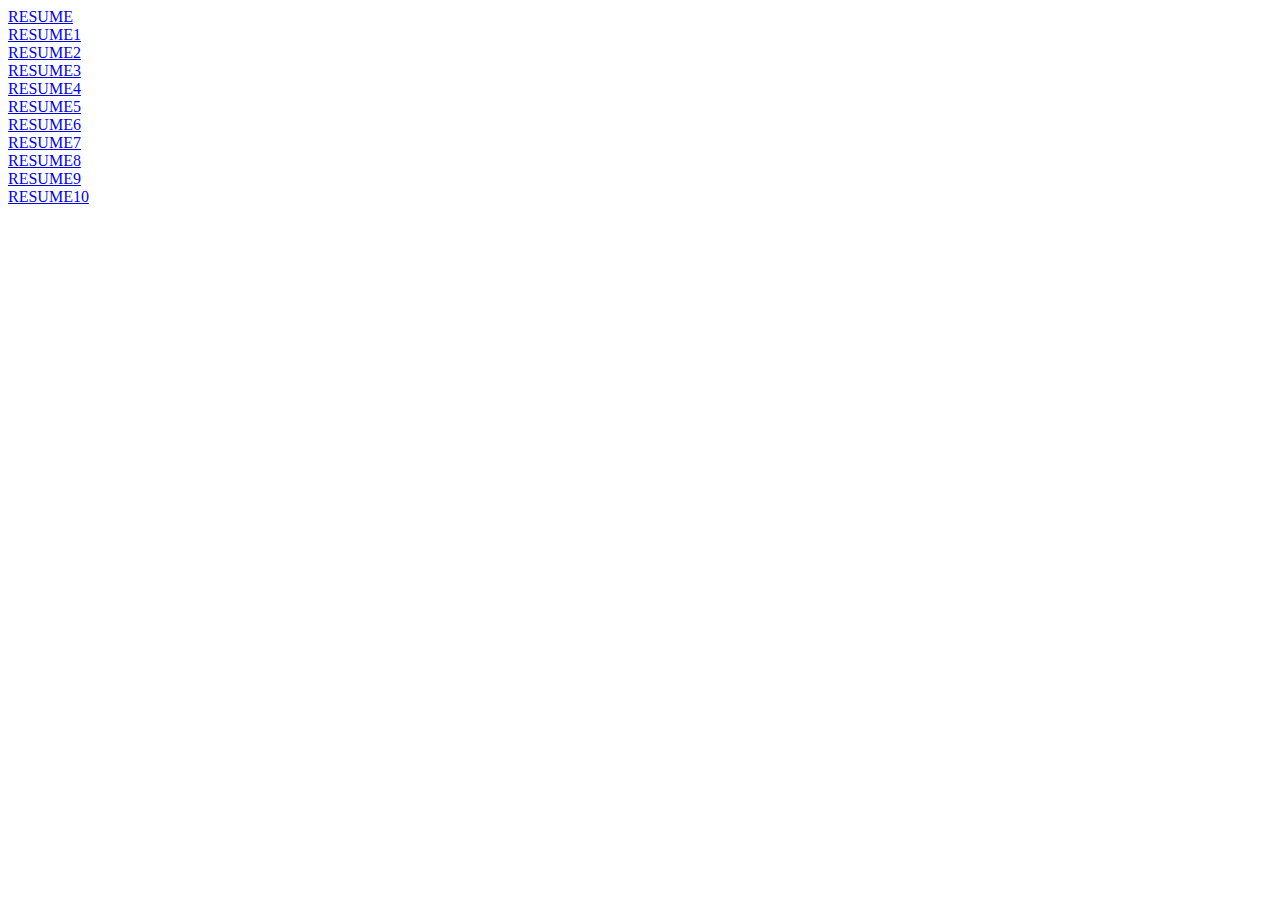
<file: index.html>
<!DOCTYPE html>
<html lang="en">

<head>
    <meta charset="UTF-8">
    <meta name="viewport" content="width=device-width, initial-scale=1.0">
    <title>Document</title>
</head>

<body>

    <a href=practice/index.html>RESUME</a><br>
    <a href=practice1/index.html>RESUME1</a><br>
    <a href=practice2/index.html>RESUME2</a><br>
    <a href=practice3/index.html>RESUME3</a><br>
    <a href=practice4/index.html>RESUME4</a><br>
    <a href=practice5/index.html>RESUME5</a><br>
    <a href=practice6/index.html>RESUME6</a><br>
    <a href=practice7/index.html>RESUME7</a><br>
    <a href=practice8/index.html>RESUME8</a><br>
    <a href=practice9/index.html>RESUME9</a><br>
    <a href=practice10/index.html>RESUME10</a><br>
   
</body>

</html>
</file>
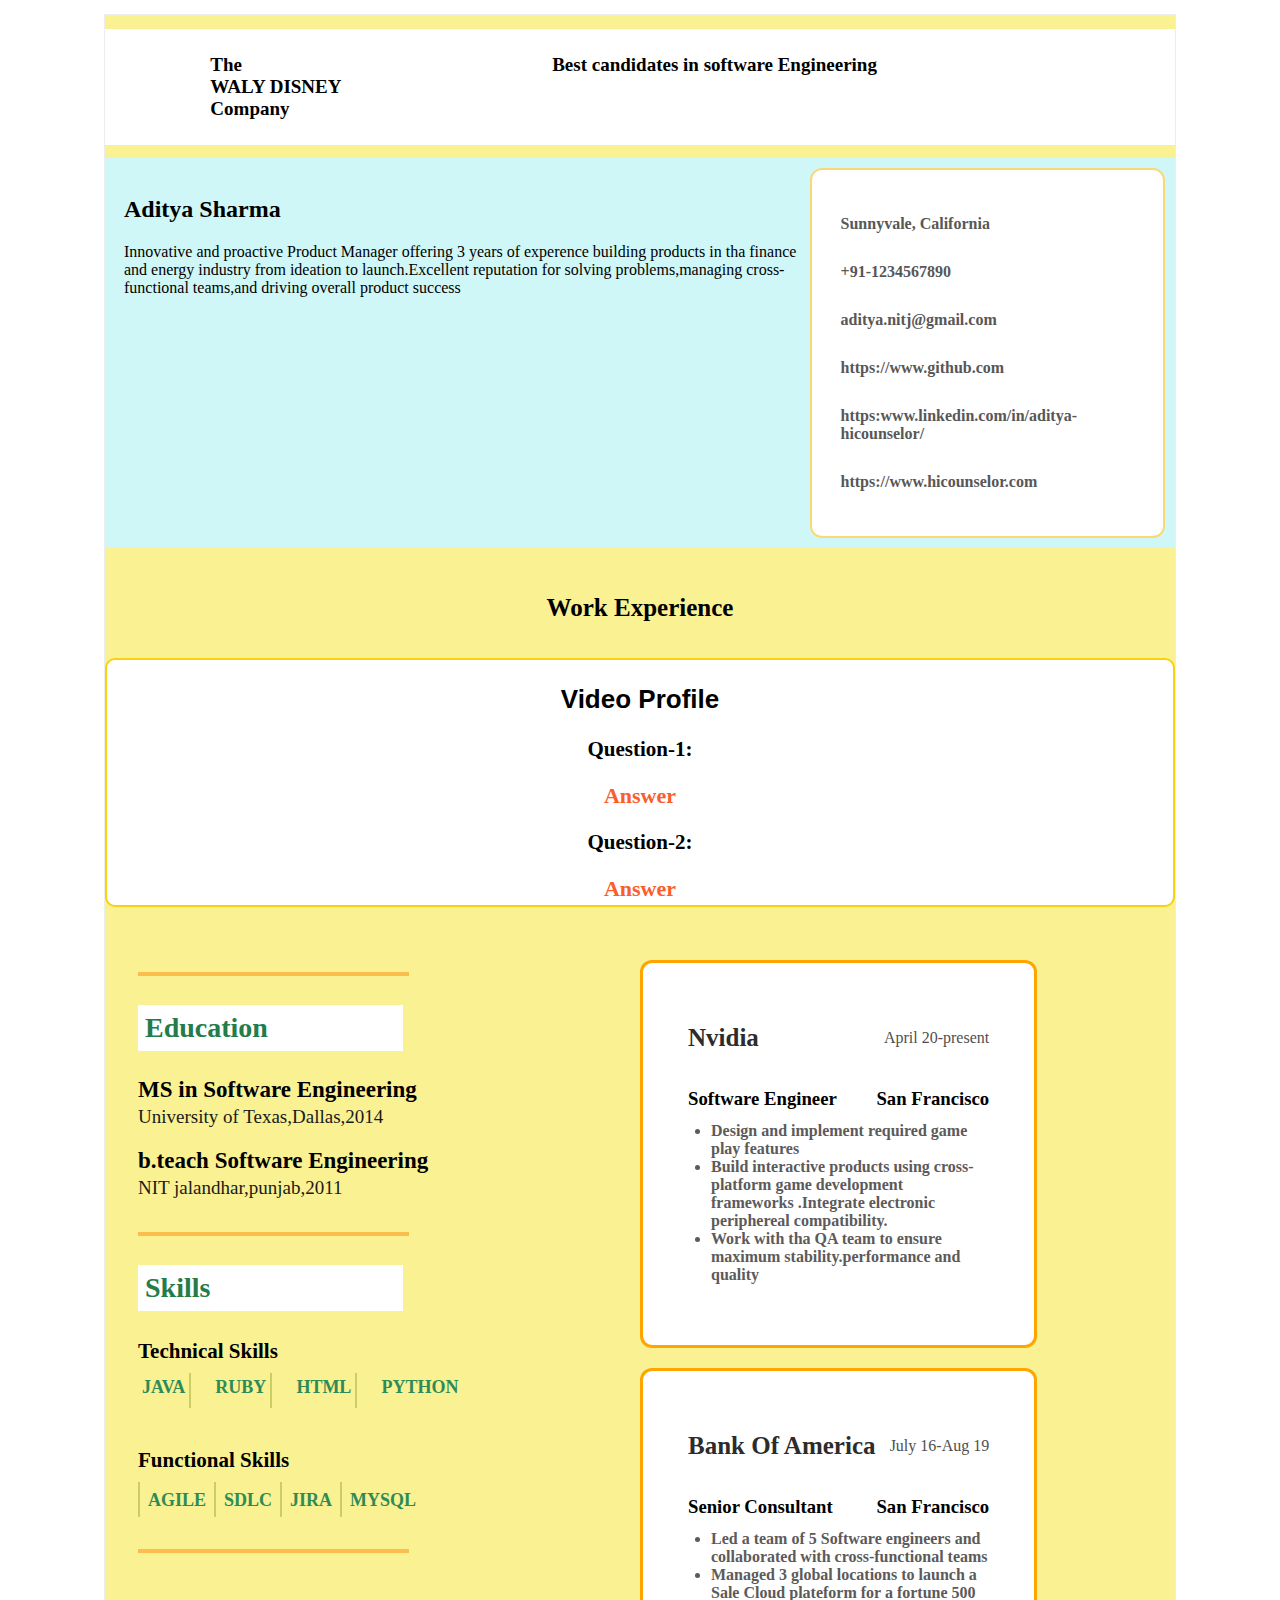
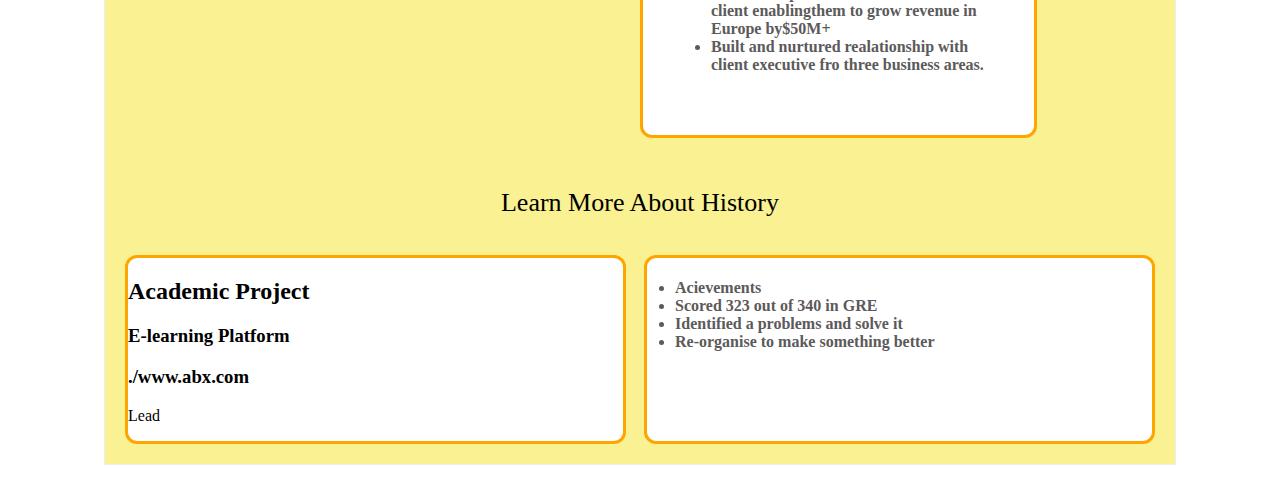
<file: practice/index.html>
<!DOCTYPE html>
<html lang="en">

<head>
    <meta charset="UTF-8">
    <meta name="viewport" content="width=device-width, initial-scale=1.0">
    <title>Document</title>
    <link name="sha512-siarrzI1u3pCqFG2LEzi87McrBmq6Tp7juVsdmGY1Dr8Saw+ZBAzDzrGwX3vgxX1NkioYNCFOVC0GpDPss10zQ==">
    <link rel="stylesheet" href="style.css">

</head>

<body>
    <div class="shadow">
  
        <div class="container">
        <div class="container-navbar">
            <div class="nav-search">
                <h2>The <br>WALY DISNEY<br>Company</h2>
                <h2>Best candidates in software Engineering</h2>
                <i class="fa-solid fa-magnifying-glass"></i>
            </div>
        </div>

        <div class="container-fluid-Manager">
            <div class="container-all-div">
                <div class="biodata">
                    <h2>Aditya Sharma</h2>
                    <p>Innovative and proactive Product Manager offering 3 years of experence building
                        products in tha finance and energy industry from ideation to launch.Excellent
                        reputation for solving problems,managing cross-functional teams,and driving overall
                        product success </p>
                </div>

                <div class="gmail-btn">
                    <h3>Sunnyvale, California</h3>
                    <h3>+91-1234567890</h3>
                    <h3>aditya.nitj@gmail.com</h3>
                    <h3>https://www.github.com</h3>
                    <h3>https:www.linkedin.com/in/aditya-hicounselor/</h3>
                    <h3>https://www.hicounselor.com</h3>

                </div>


            </div>

        </div>
       <div class="container-text-heading">
        <h1>Work Experience</h1>
       </div>
        <div class="resume-section">
                        <h2>Video Profile</h2>
                        <div class="profile">
                    <div class="first-profile">
                    <h3>Question-1:</h3>
                    <a href="https://www.youtube.com/watch?v=OKuzL7DIr8M">Answer</a>
                    </div>
                        <div class="first-profile">
                            <h3>Question-2:</h3>
                            <a href="https://www.youtube.com/watch?v=OKuzL7DIr8M">Answer</a>
                        </div>
                     
                      
                     
                      </div>
                    </div>
      
        <div class="container-fluid-education">
            
                        <div class="experence">
                            <div class="border-lenght"></div>

                            <h1> Education</h1>
                            <h2>MS in Software Engineering<br><span class="light">University of Texas,Dallas,2014</span>
                            </h2>
                            <h2>b.teach Software Engineering<br> <span class="light">NIT jalandhar,punjab,2011 </span>
                            </h2>
                            <div class="border-lenght"></div>
                            <h1>Skills</h1>
                            <h4>Technical Skills</h4>
                            <div class="flex-left">
                                <h3>JAVA</h3>
                                <div class="border-left"></div>
                                <h3>RUBY</h3>
                                <div class="border-left"></div>
                                <h3>HTML</h3>
                                <div class="border-left"></div>
                                <h3>PYTHON</h3>
                            </div>
                            <h4>Functional Skills</h4>
                            <div class="dash-board">
                                <h3>AGILE</h3>
                                <div class="border-left"></div>
                                <h3>SDLC</h3>
                                <div class="border-left"></div>
                                <h3>JIRA</h3>
                                <div class="border-left"></div>
                                <h3>MYSQL</h3>
                            </div>
                            <div class="border-lenght"></div>
                        </div>
                      <div class="container-left-side">
                            <div class="engineer-box">
                                <div class="box-different">
                                    <h1>Nvidia</h1>
                                    <h4>April 20-present</h4>
                                </div>
                                <div class="box-different1">
                                    <h3>Software Engineer</h3>
                                    <h3>San Francisco</h3>
                                </div>
    
                                <ul>
                                    <li>Design and implement required game play features</li>
                                    <li>Build interactive products using cross-platform game development frameworks
                                        .Integrate electronic periphereal compatibility.</li>
                                    <li>Work with tha QA team to ensure maximum stability.performance and quality</li>
                                </ul>
                                </div>
                                <div class="container-bank">
    
                                    <div class="box-different">
                                        <h1>Bank Of America</h1>
                                        <h4>July 16-Aug 19</h4>
        
                                    </div>
                                    <div class="box-different1">
                                        <h3>Senior Consultant</h3>
                                        <h3>San Francisco</h3>
                                    </div>
                                    <ul>
                                        <li>Led a team of 5 Software engineers and collaborated with cross-functional teams</li>
                                        <li>Managed 3 global locations to launch a Sale Cloud plateform for a fortune 500 client
                                            enablingthem to grow revenue in Europe by$50M+</li>
                                        <li>Built and nurtured realationship with client executive fro three business areas.
                                        </li>
                                    </ul>
                                </div>
                            </div>
                            </div>
                         
                            <div class="container-single-text">
                                <h1>Learn More About History</h1>
        
                            </div>
                            <div class="container-last-topic">
                                <div class="container-border-last">
                                    <h2>Academic Project</h2>
                                    <div class="flex-sys"> 
                                        <h3>E-learning Platform</h3>
                                        <h3>./www.abx.com</h3>
                                    </div>
                                    <p>Lead </p>
                                 
                                                                </div>
                                                                <div class="container-side -topic">
                                                                    <ul>
                                                                    <li>Acievements</li>
                                                                    <li>Scored 323 out of 340 in GRE</li>
                                                                    <li>Identified a problems and solve it</li>
                                                                    <li>Re-organise to make something better</li>
                                                                </ul>
                                                                </div>

                            </div>
                           
                        </div>
                </div>
                
   
</body>

</html>
</file>
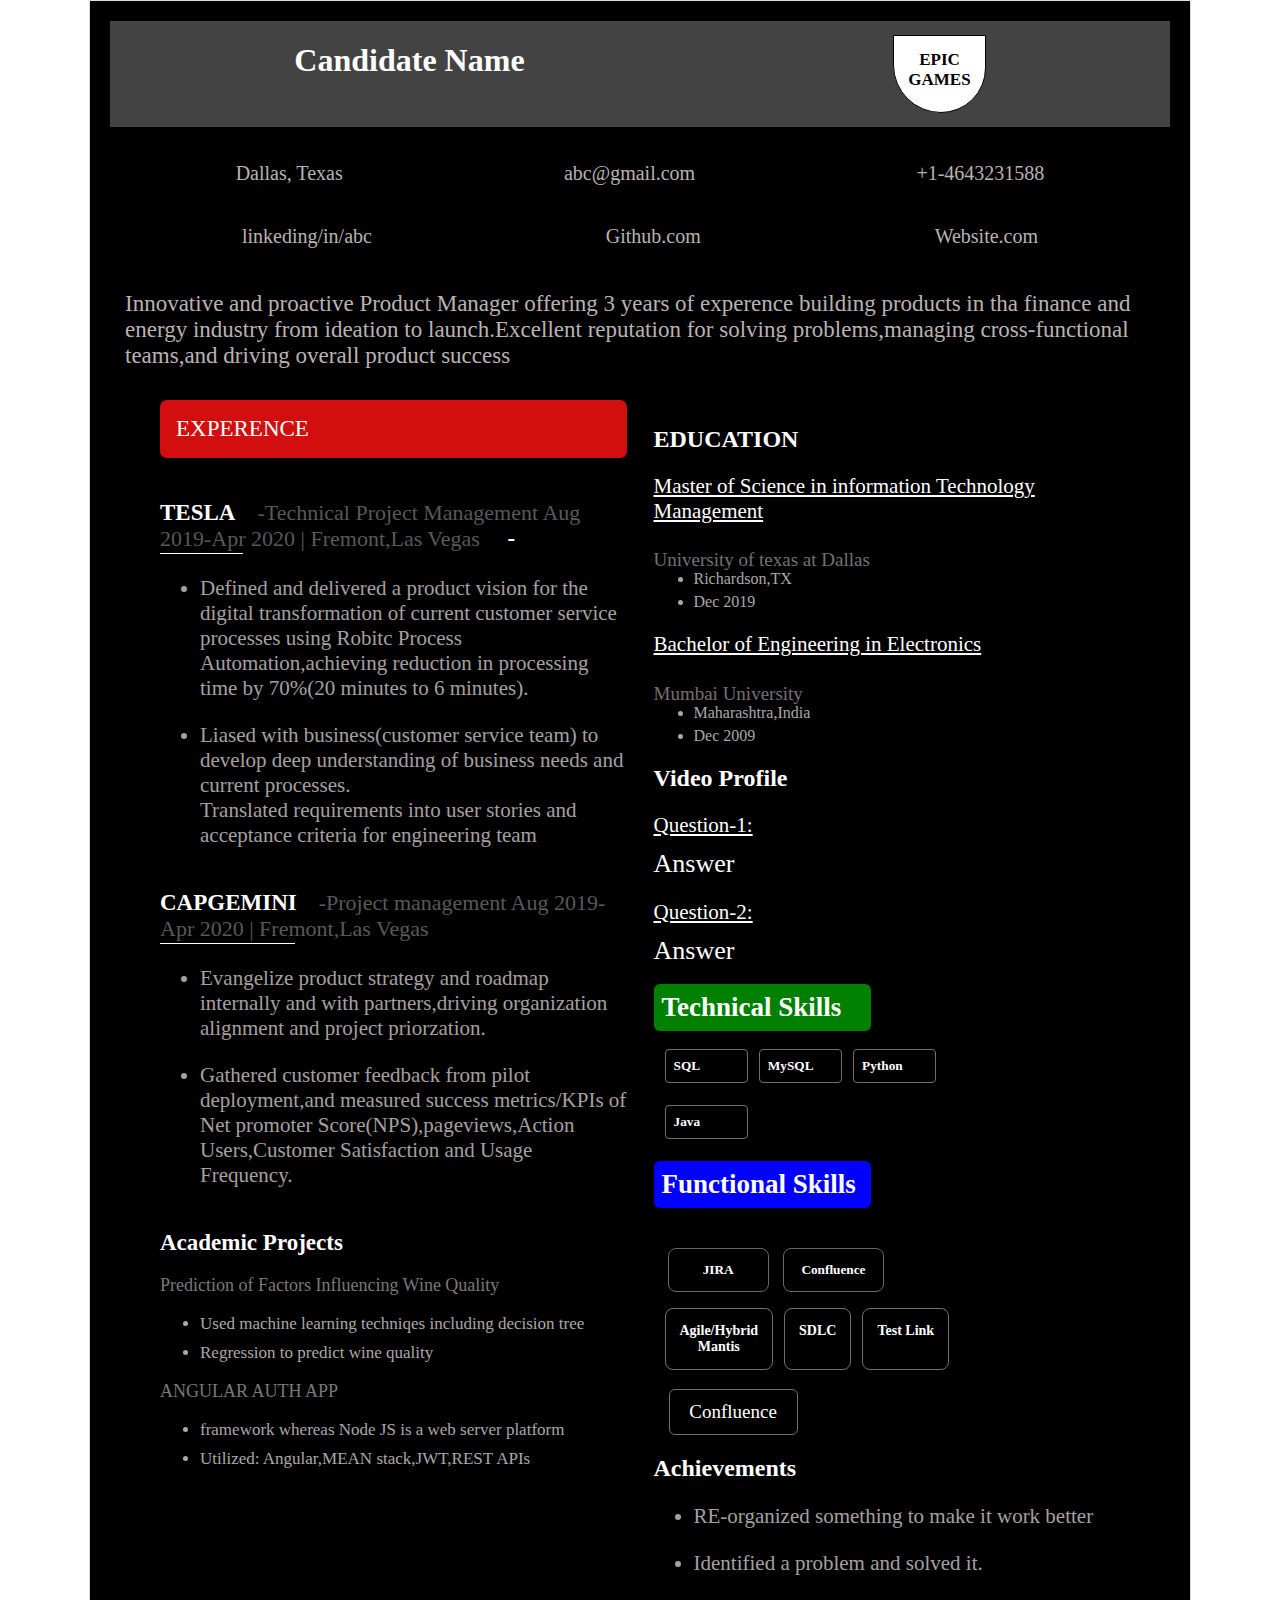
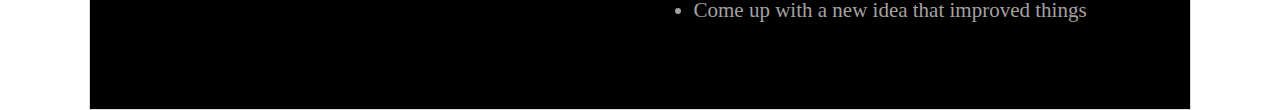
<file: practice1/index.html>
<!DOCTYPE html>
<html lang="en">
<head>
    <meta charset="UTF-8">
    <meta name="viewport" content="width=device-width, initial-scale=1.0">
    <title>Document</title>
    <link rel="stylesheet" href="https://cdnjs.cloudflare.com/ajax/libs/font-awesome/4.7.0/css/font-awesome.min.css">
    <link rel="stylesheet" href="style.css">
</head>
<body>
    <div class="shadow">

    <div class="home-container">
    <div class="nav-top">
        <div class="navhome">
            <h1>Candidate Name</h1>
            <div class="border-side"> <h2>EPIC<br>GAMES</h2></div>
            
        </div>
    </div>
<div class="container-fluid-content">
<div class="container-text-font">
    <h3>Dallas, Texas</h3>
    <h3>abc@gmail.com</h3>
    <h3>+1-4643231588</h3>
    </div>
    <div class="container-text-font">
    <h3>linkeding/in/abc</h3>
    <h3>Github.com</h3>
    <h3>Website.com</h3>
</div>
<p>Innovative and proactive Product Manager offering 3 years of experence building
    products in tha finance and energy industry from ideation to launch.Excellent
    reputation for solving problems,managing cross-functional teams,and driving overall
    product success</p>
</div>
<div class="container-double">
    <div class="container-technical">
<h1>EXPERENCE</h1>
<h2>TESLA<span class="light">-Technical Project Management Aug 2019-Apr 2020 | Fremont,Las Vegas </span>-</h2>
<div class="border-lenght"></div>
<ul class="list">
    <li>Defined and delivered a product vision for the digital transformation of current customer service processes using Robitc Process Automation,achieving reduction in processing time by 70%(20 minutes to 6 minutes).</li>
    <li>Liased with business(customer service team) to develop deep understanding of business needs and current processes.<br>Translated requirements into user stories and acceptance criteria for engineering team</li>
</ul>
    <h2>CAPGEMINI<span class="light">-Project management Aug 2019-Apr 2020 | Fremont,Las Vegas</span></h2>
    <div class="border-lenght1"></div>
    <ul class="list"> 
        <li>Evangelize product strategy and roadmap internally and with partners,driving organization alignment and project priorzation.</li>
        <li>Gathered customer feedback from pilot deployment,and measured success metrics/KPIs of Net promoter Score(NPS),pageviews,Action Users,Customer Satisfaction and Usage Frequency.</li>
    </ul>
<h2>Academic Projects</h2>
<h3>Prediction of Factors Influencing Wine Quality</h3>
<ul class="list1">
    <li>Used machine learning techniqes including decision tree</li>
    <li>Regression to predict wine quality</li>
</ul>
<h3>ANGULAR AUTH APP</h3>
<ul class="list1">
    <li>framework whereas Node JS is a web server platform</li>
    <li>Utilized: Angular,MEAN stack,JWT,REST APIs</li>
</ul>
    </div>
    <div class="left-container">
        <h2>EDUCATION</h2>
        <h3>Master of Science in information Technology Management</h3>
        <h4>University of texas at Dallas</h4>
        <ul class="list2">
            <li>Richardson,TX</li>
            <li>Dec 2019</li>
        </ul>
<h3>Bachelor of Engineering in Electronics</h3>
<h4>Mumbai University</h4>
<ul class="list2">
    <li>Maharashtra,India</li>
    <li>Dec 2009</li>
</ul>
<div class="resume-section">
    <h2>Video Profile</h2>
    <div class="profile">
<div class="first-profile">
<h3>Question-1:</h3>
<a href="https://www.youtube.com/watch?v=OKuzL7DIr8M">Answer</a>
</div>
    <div class="first-profile">
        <h3>Question-2:</h3>
        <a href="https://www.youtube.com/watch?v=OKuzL7DIr8M">Answer</a>
    </div>
 
  
 
  </div>
</div>
<div class="first-div">
    <h1>Technical Skills</h1>
    <div class="box">
        <h5>SQL</h5>
        <h5>MySQL</h5>
        <h5>Python</h5>

    </div>
    <h5>Java</h5>
</div>
<div class="second-div"> 
    <h1>Functional Skills</h1>
    <div class="one-row">
        <h5>JIRA</h5> 
        <h5>Confluence</h5>
    </div>
    <div class="two-row">
        <h5>Agile/Hybrid<br>Mantis</h5> 
        <h5>SDLC</h5>
        <h5>Test Link</h5>
    </div>
    <h4>Confluence</h4>
<h2>Achievements</h2>
<ul class="list">
    <li>RE-organized something to make it work better</li>
    <li>Identified a problem and solved it.</li>
    <li>Come up with a new idea that improved things</li>

</ul>
</div>

    </div>
</div>




</div>
</div>
</body>
</html>
</file>
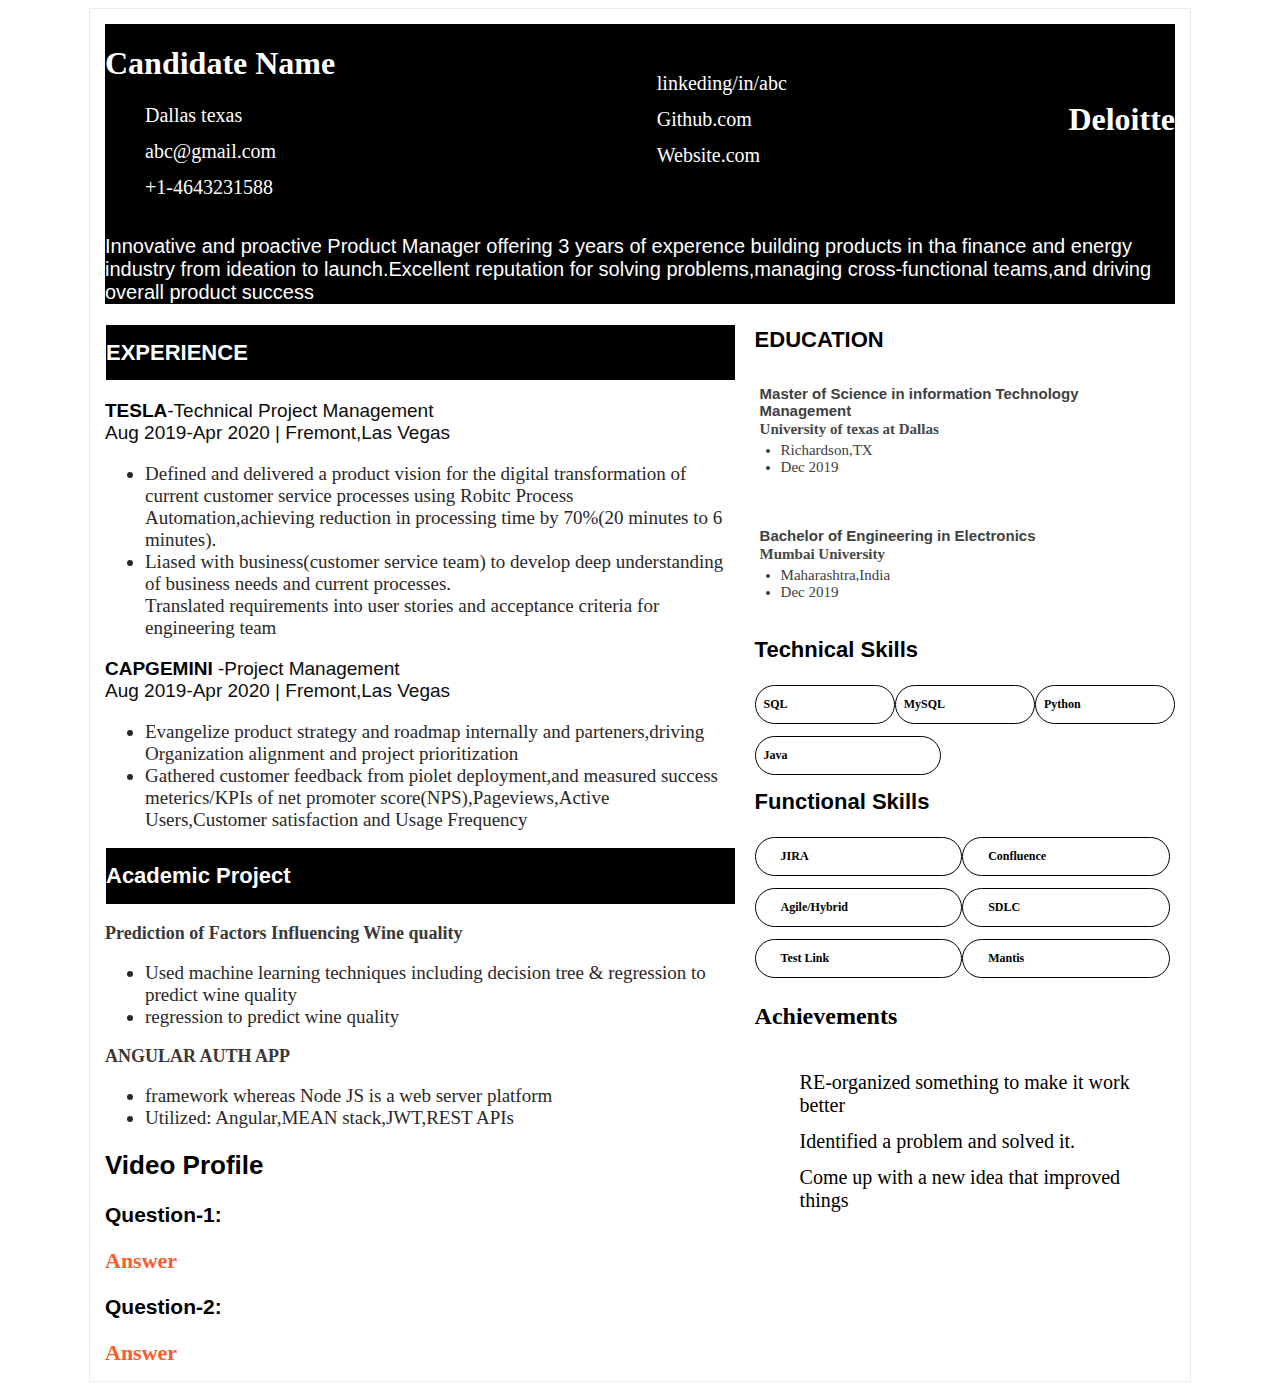
<file: practice10/index.html>
<!DOCTYPE html>
<html lang="en">
<head>
    <meta charset="UTF-8">
    <meta name="viewport" content="width=device-width, initial-scale=1.0">
    <title>Document</title>
    <link rel="stylesheet" href="style.css">
</head>
<body>
    <div class="shadow">
   <div class="homepage-container">
    <div class="navbar-box">
    <div class="navbar">
        <div class="details">
            <h1>Candidate Name</h1>
            <ul class="list">
                <li>Dallas texas</li>
                <li>abc@gmail.com</li>
                <li>+1-4643231588</li>
            </ul>
        </div>
        <div class="details">
            <ul class="list">
                <li>linkeding/in/abc</li>
                <li>Github.com</li>
                <li>Website.com</li>
            </ul>
        </div>
        <div class="details">
            <h1>Deloitte</h1>

        </div>
     
    </div>
    <p>Innovative and proactive Product Manager offering 3 years of experence building
        products in tha finance and energy industry from ideation to launch.Excellent
        reputation for solving problems,managing cross-functional teams,and driving overall
        product success </p>
    </div>

    <div class="container-seprate-box">
        <div class="container-right" >
   <div class="box1">
    <div class="border-lenght">
        <h1>EXPERIENCE</h1>
    </div>

  
    <h3>TESLA<span class="light">-Technical Project Management <br>Aug 2019-Apr 2020 | Fremont,Las Vegas</span></h3>
    <ul class="list1">
        <li>Defined and delivered a product vision for the digital transformation of current customer service processes using Robitc Process Automation,achieving reduction in processing time by 70%(20 minutes to 6 minutes).</li>
        <li>Liased with business(customer service team) to develop deep understanding of business needs and current processes.<br>Translated requirements into user stories and acceptance criteria for engineering team</li>
    </ul>
</div>
<div class="box1">
    <h3>CAPGEMINI <span class="light">-Project Management <br>Aug 2019-Apr 2020 | Fremont,Las Vegas</span></h3>
    <ul class="list1">
        <li>Evangelize product strategy and roadmap internally and parteners,driving Organization alignment and project prioritization</li>
        <li>Gathered customer feedback from piolet deployment,and measured success meterics/KPIs of net promoter score(NPS),Pageviews,Active Users,Customer satisfaction and Usage Frequency</li>
    
    </ul>
</div>
<div class="box1">
    <div class="border-lenght1">
        <h1>Academic Project</h1>
    </div>
   
    <p>Prediction of Factors Influencing Wine quality</p>
    <ul class="list1">
        <li>Used machine learning techniques including decision tree & regression to predict wine quality</li>
        <li>regression to predict wine quality</li>
    </ul>
</div>
<div class="box1">
    <p>ANGULAR AUTH APP</p>
    <ul class="list1">
        <li>framework whereas Node JS is a web server platform</li>
        <li>Utilized: Angular,MEAN stack,JWT,REST APIs</li>
    </ul>
</div>
<div class="resume-section">
    <h2>Video Profile</h2>
    <div class="profile">
<div class="first-profile">
<h3>Question-1:</h3>
<a href="https://www.youtube.com/watch?v=OKuzL7DIr8M">Answer</a>
</div>
    <div class="first-profile">
        <h3>Question-2:</h3>
        <a href="https://www.youtube.com/watch?v=OKuzL7DIr8M">Answer</a>
    </div>
 
  
 
  </div>
</div>
</div>

    <div class="container-left">
        <div class="box1">

      
        <h1>EDUCATION</h1>
      
        <div class="container-elect">
            <h2>Master of Science in information Technology Management</h2>
            <h3>University of texas at Dallas</h3>
            <ul class="list2">
                <li>Richardson,TX</li>
                <li>Dec 2019</li>
            </ul>
        </div>
        <div class="container-elect">
            <h2>Bachelor of Engineering in Electronics</h2>
            <h3> Mumbai University </h3>
            <ul class="list2">
                <li>Maharashtra,India</li>
                <li>Dec 2019</li>
            </ul>
        </div>
    </div>
    <div class="box1">
        <div class="first-div">
            <h1>Technical Skills</h1>
       
            <div class="box">
                <h5>SQL</h5>
                <h5>MySQL</h5>
                <h5>Python</h5>
            </div>
            <h5>Java</h5>
      </div>
        <div class="second-div"> 
            <h1>Functional Skills</h1>
            <div class="one-row">
                <h5>JIRA</h5> 
                <h5>Confluence</h5>
            </div>
            <div class="two-row">
                <h5>Agile/Hybrid</h5> 
                <h5>SDLC</h5>
               
            </div>
            <div class="two-row">
            <h5>Test Link</h5>
            <h5>Mantis</h5>
            </div>
            </div>

        </div>
        <div class="box1">
            
            <h2>Achievements</h2>
            <div class="container-elect"> 
                <ul class="list">
                <li>RE-organized something to make it work better</li>
                <li>Identified a problem and solved it.</li>
                <li>Come up with a new idea that improved things</li>
            
            </ul>
        </div>
            </div>
        
       
    </div>
   </div> 
   </div>
</div>
</body>
</html>
</file>
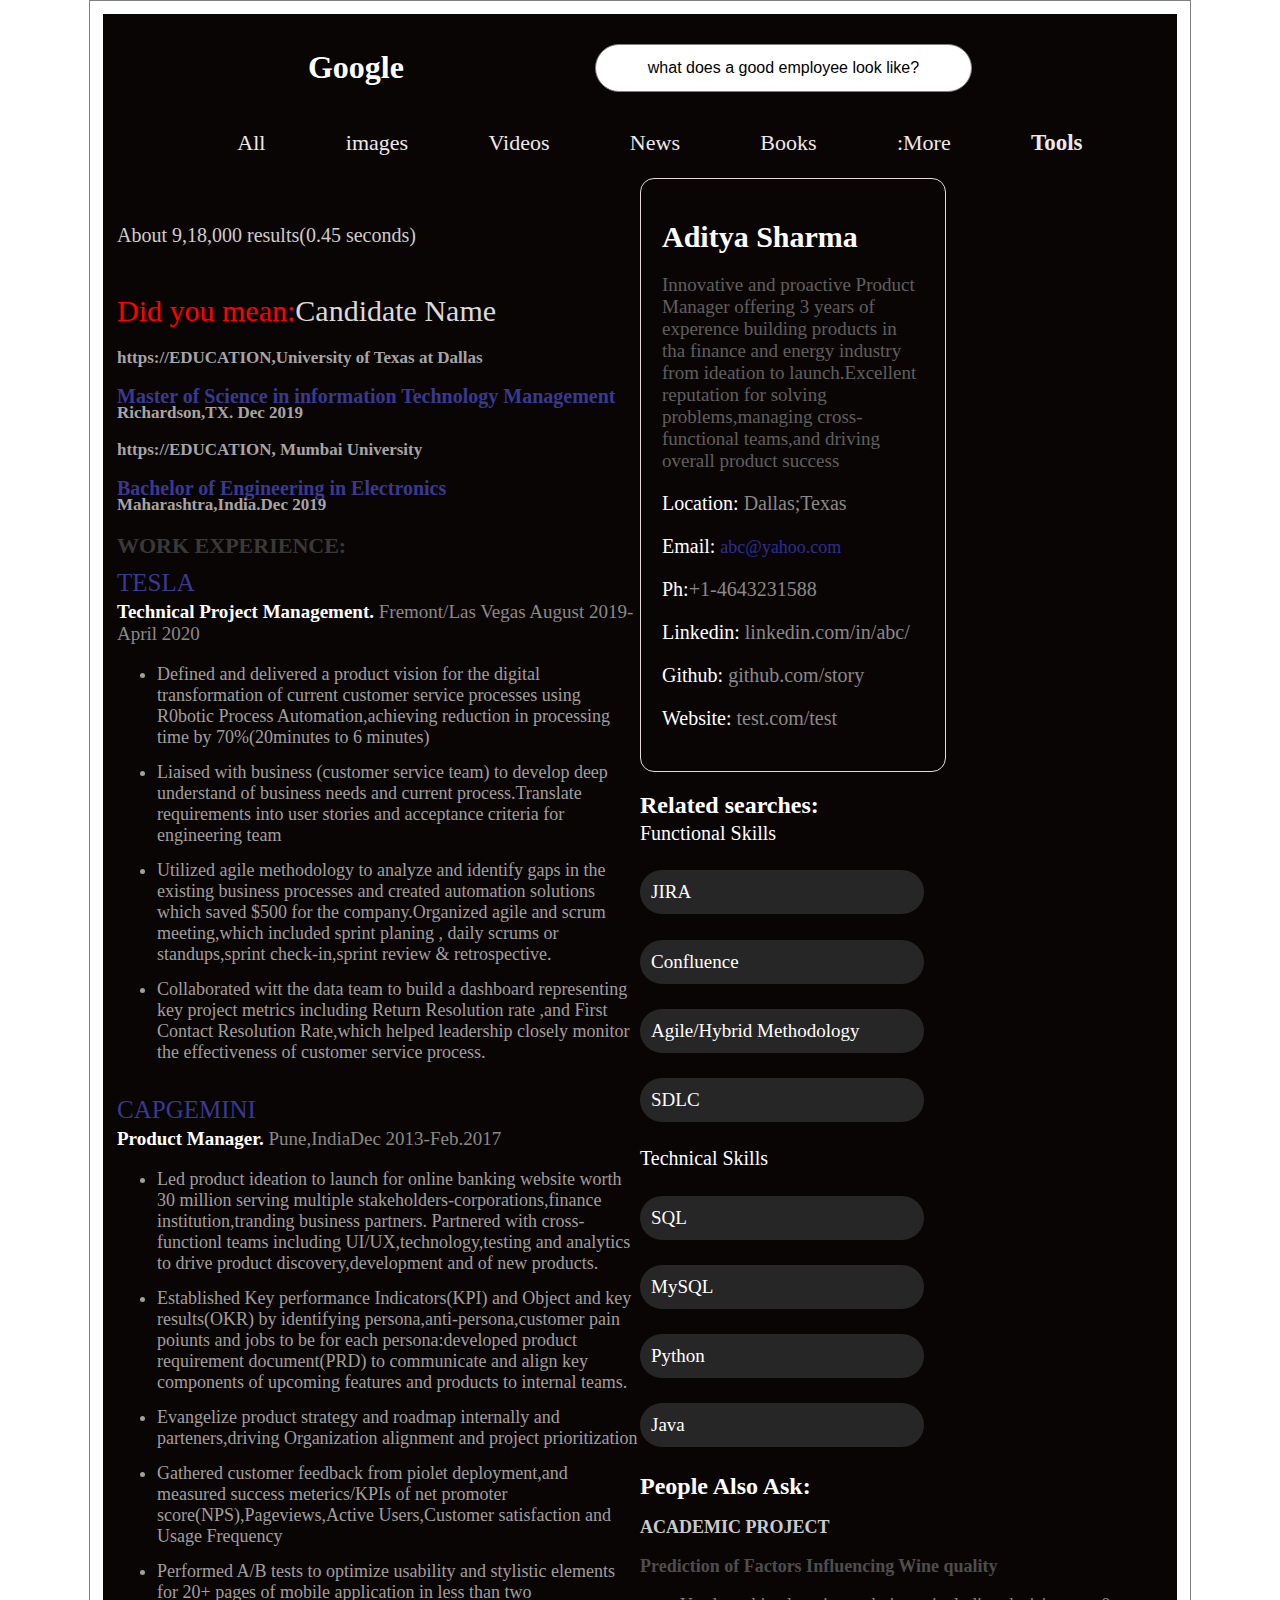
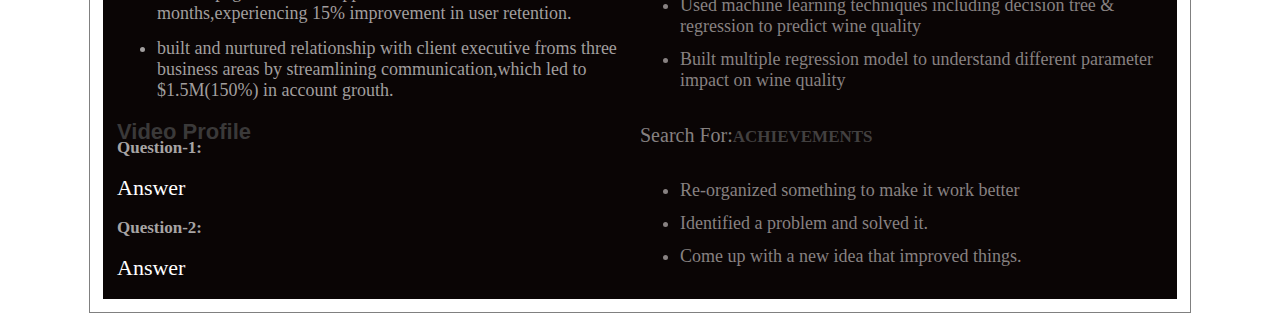
<file: practice2/index.html>
<!DOCTYPE html>
<html lang="en">
<head>
    <meta charset="UTF-8">
    <meta name="viewport" content="width=device-width, initial-scale=1.0">
    <title>Document</title>
    <link rel="stylesheet" href="style.css">
</head>
<body>
    <div class="shadow">

    <div class="resume-container">
        <div class="search-nav">
            <div class="navbar">
                <div class="logo">
                   <h1>Google</h1>
                </div>
                <div class="search-btn"> 
                    <button>what does a good employee look like?</button>

                </div>

            </div>

        </div>
<div class="tools"> 
    <ul class="differ-tools">
        <li>All</li>
        <li>images</li>
        <li>Videos</li>
        <li>News</li>
        <li>Books</li>
        <li>:More</li>
        <li class="tool-btn">Tools</li>
    </ul>

</div>
<div class="container-candidate">
    <div class="container-right">
        <h6>About 9,18,000 results(0.45 seconds)</h6>
        <h1> <span class="bright">Did you mean:</span>Candidate Name</h1>
<h3>https://EDUCATION,University of Texas at Dallas</h3>
<h5>Master of Science in information Technology Management</h5>
<h3>Richardson,TX. Dec 2019</h3>
<h3>https://EDUCATION, Mumbai University</h3>
<h5>Bachelor of Engineering in Electronics</h5>
<h3>Maharashtra,India.Dec 2019</h3>
<h2>WORK EXPERIENCE:</h2>
<h4>TESLA</h4>
<p>Technical Project Management. <span class="light">Fremont/Las Vegas August 2019-April 2020</span></p>
<ul class="list1">
    <li>Defined and delivered a product vision for the digital transformation of current customer service processes using R0botic Process Automation,achieving reduction in processing time by 70%(20minutes to 6 minutes)</li>
    <li>Liaised  with business (customer service team) to develop deep understand of business needs and current process.Translate requirements into user stories and acceptance criteria for engineering team</li>
    <li>Utilized agile methodology to analyze and identify gaps in the existing business processes  and created automation solutions which saved $500 for the company.Organized agile and scrum meeting,which included sprint planing , daily scrums or standups,sprint check-in,sprint review & retrospective.</li>
    <li>
        Collaborated witt the data team to build a dashboard representing key project metrics including Return Resolution rate ,and First Contact Resolution Rate,which helped leadership closely monitor the effectiveness of customer service process.
    </li>
</ul>

<h4>CAPGEMINI</h4>
<p>Product Manager. <span class="light" >  Pune,IndiaDec 2013-Feb.2017</span></p>
<ul class="list1">
<li>Led product ideation to launch for online banking website worth 30 million serving multiple stakeholders-corporations,finance institution,tranding business partners. Partnered with cross-functionl teams including UI/UX,technology,testing and analytics to drive product discovery,development and of new products. </li>
<li>Established Key performance Indicators(KPI) and Object and key results(OKR) by identifying persona,anti-persona,customer pain poiunts and jobs to be for each persona:developed product requirement document(PRD) to communicate and align key components of upcoming features and products to internal teams.</li>
<li>Evangelize product strategy and roadmap internally and parteners,driving Organization alignment and project prioritization</li>
<li>Gathered customer feedback from piolet deployment,and measured success meterics/KPIs of net promoter score(NPS),Pageviews,Active Users,Customer satisfaction and Usage Frequency
    <li>Performed A/B tests to optimize usability and stylistic elements for 20+ pages of mobile application in less than two months,experiencing 15% improvement in user retention.</li>
    <li>built and nurtured relationship with client executive froms three business areas by streamlining communication,which led to $1.5M(150%) in account grouth.</li>
</ul>
<div class="resume-section">
    <h2>Video Profile</h2>
    <div class="profile">
<div class="first-profile">
<h3>Question-1:</h3>
<a href="https://www.youtube.com/watch?v=OKuzL7DIr8M">Answer</a>
</div>
    <div class="first-profile">
        <h3>Question-2:</h3>
        <a href="https://www.youtube.com/watch?v=OKuzL7DIr8M">Answer</a>
    </div>
 
  
 
  </div>
</div>
    </div>
<div class="container-left">
    <div class="another div">
    <h1>Aditya Sharma</h1>
    <p>Innovative and proactive Product Manager offering 3 years of experence building
        products in tha finance and energy industry from ideation to launch.Excellent
        reputation for solving problems,managing cross-functional teams,and driving overall
        product success </p>
<h3>Location: <span class="light">Dallas;Texas</span></h3>
<h3>Email: <span class="light1">abc@yahoo.com</span></h3>
<h3>Ph:<span class="light">+1-4643231588</span></h3>
<h3>Linkedin: <span class="light">linkedin.com/in/abc/</span></h3>
<h3>Github: <span class="light">github.com/story</span></h3>
<h3>Website: <span class="light">test.com/test</span></h3>
</div>
<h2>Related searches:</h2>
<h3>Functional Skills</h3>
<h4>JIRA</h4>
<h4>Confluence</h4>
<h4>Agile/Hybrid Methodology</h4>
<h4>SDLC</h4>
<h3>Technical Skills</h3>
<h4>SQL</h4>
<h4>MySQL</h4>
<h4>Python</h4>
<h4>Java</h4>
<h1>People Also Ask:</h1>
<h6>ACADEMIC PROJECT</h6>
<p>Prediction of Factors Influencing Wine quality</p>
<ul class="list2">
    <li>Used machine learning techniques including decision tree & regression to predict wine quality</li>
    <li>Built multiple regression model to understand different parameter impact on wine quality</li>
</ul>
<h5>Search For:<span class="dark">ACHIEVEMENTS</span></h5>
<ul class="list2">
    <li>Re-organized something to make it work better</li>
    <li>Identified a problem and solved it.</li>
    <li>Come up with a new idea that improved things.</li>
</ul>

</div>



</div>


    </div>
</div>
</body>
</html>
</file>
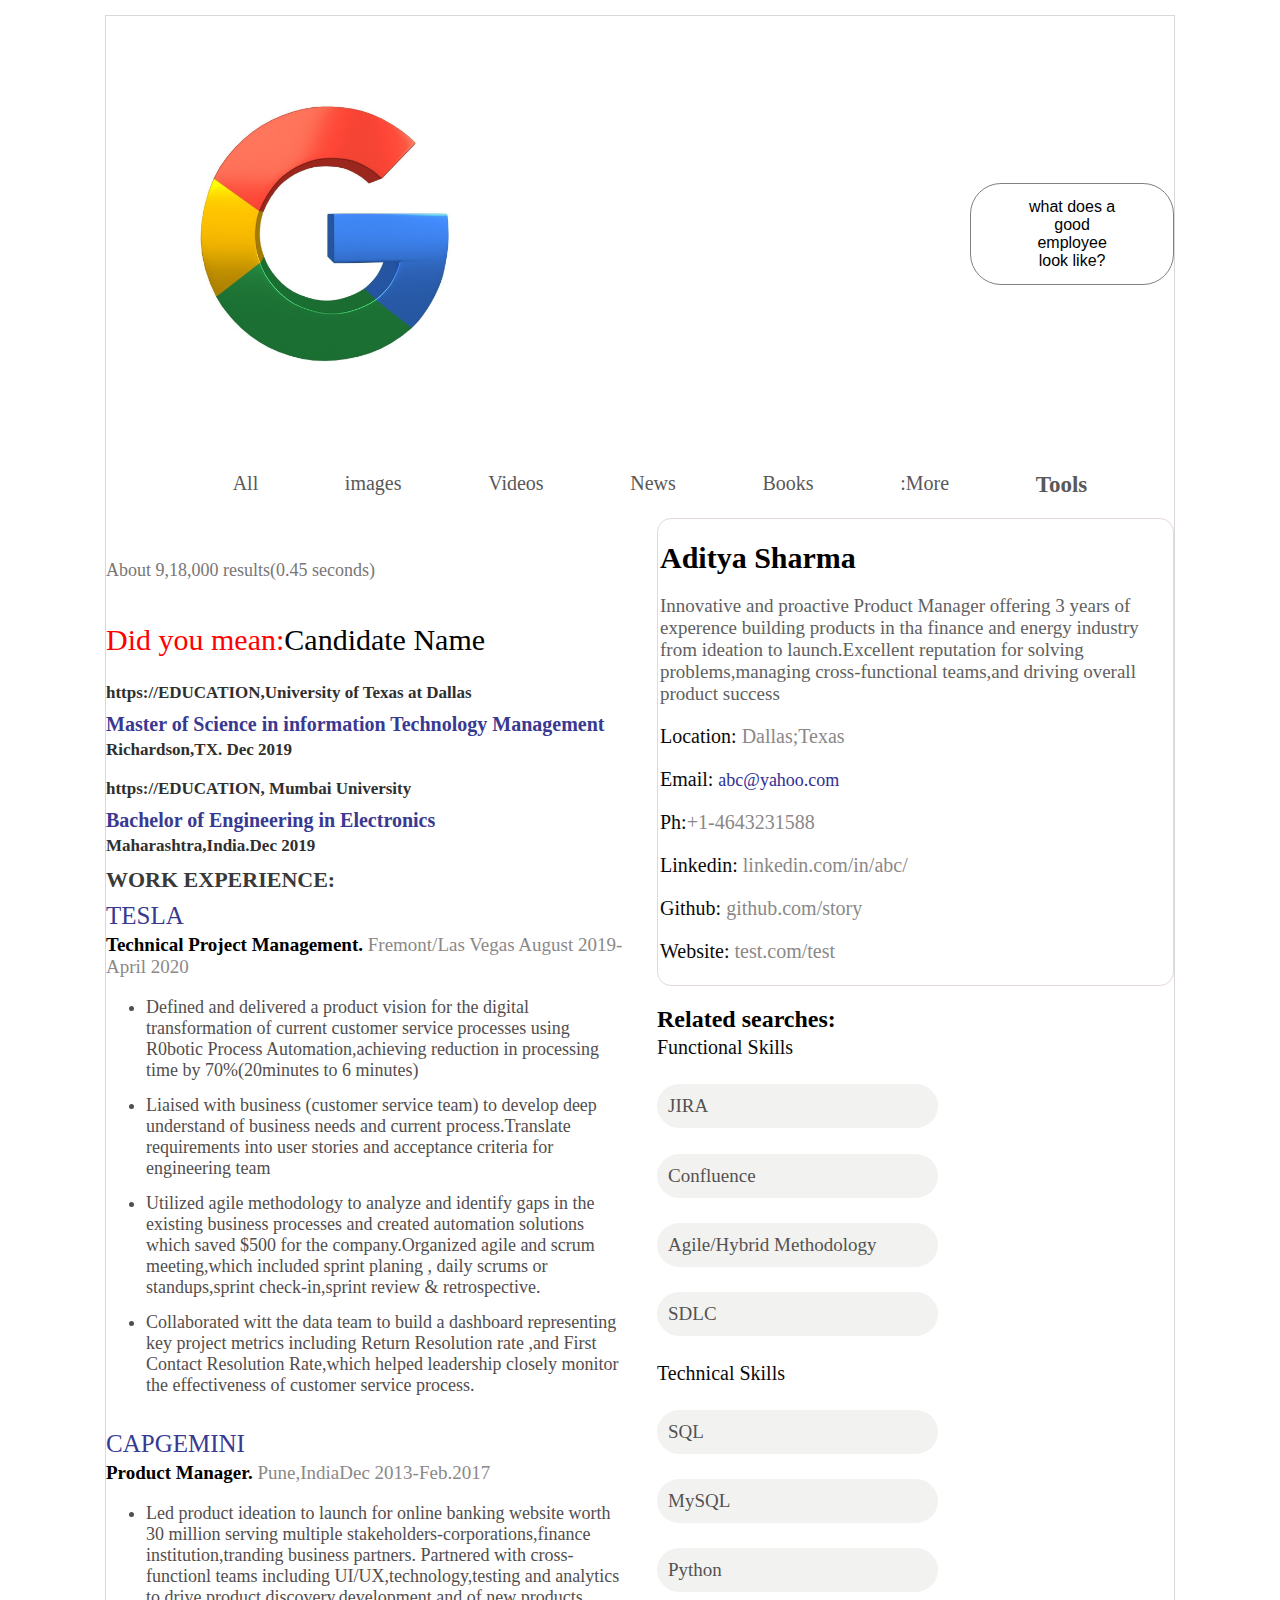
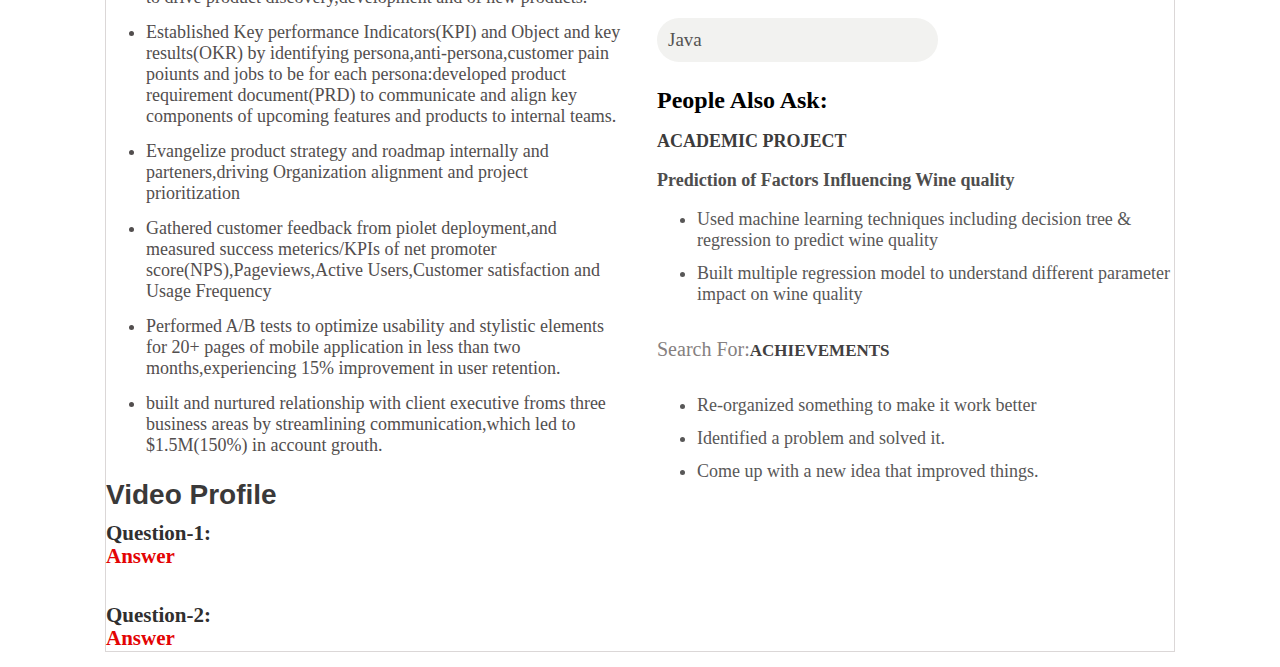
<file: practice3/index.html>
<!DOCTYPE html>
<html lang="en">
<head>
    <meta charset="UTF-8">
    <meta name="viewport" content="width=device-width, initial-scale=1.0">
    <title>Document</title>
    <link rel="stylesheet" href="style.css">
  <link>

</head>
<body>
    <div class="shadow">

    <div class="resume-container">
        <div class="search-nav">
            <div class="navbar">
                <div class="logo">
                    <img src="/logo2.jpeg" alt="">
                </div>
                <div class="search-btn"> 
<button>what does a good employee look like?</button>
                   <i class="fa-solid fa-magnifying-glass"></i>

                </div>

            </div>

        </div>
<div class="tools"> 
    <ul class="differ-tools">
        <li>All</li>
        <li>images</li>
        <li>Videos</li>
        <li>News</li>
        <li>Books</li>
        <li>:More</li>
<li class="tool-btn">Tools</li>
    </ul>
</div>
<div class="container-candidate">
    <div class="container-right">
        <h6>About 9,18,000 results(0.45 seconds)</h6>
        <h1> <span class="bright">Did you mean:</span>Candidate Name</h1>
<h3>https://EDUCATION,University of Texas at Dallas</h3>
<h5>Master of Science in information Technology Management</h5>
<h3>Richardson,TX. Dec 2019</h3>
<h3>https://EDUCATION, Mumbai University</h3>
<h5>Bachelor of Engineering in Electronics</h5>
<h3>Maharashtra,India.Dec 2019</h3>
<h2>WORK EXPERIENCE:</h2>
<h4>TESLA</h4>
<p>Technical Project Management. <span class="light">Fremont/Las Vegas August 2019-April 2020</span></p>
<ul class="list1">
    <li>Defined and delivered a product vision for the digital transformation of current customer service processes using R0botic Process Automation,achieving reduction in processing time by 70%(20minutes to 6 minutes)</li>
    <li>Liaised  with business (customer service team) to develop deep understand of business needs and current process.Translate requirements into user stories and acceptance criteria for engineering team</li>
    <li>Utilized agile methodology to analyze and identify gaps in the existing business processes  and created automation solutions which saved $500 for the company.Organized agile and scrum meeting,which included sprint planing , daily scrums or standups,sprint check-in,sprint review & retrospective.</li>
    <li>
        Collaborated witt the data team to build a dashboard representing key project metrics including Return Resolution rate ,and First Contact Resolution Rate,which helped leadership closely monitor the effectiveness of customer service process.
    </li>
</ul>

<h4>CAPGEMINI</h4>
<p>Product Manager. <span class="light" >  Pune,IndiaDec 2013-Feb.2017</span></p>
<ul class="list1">
<li>Led product ideation to launch for online banking website worth 30 million serving multiple stakeholders-corporations,finance institution,tranding business partners. Partnered with cross-functionl teams including UI/UX,technology,testing and analytics to drive product discovery,development and of new products. </li>
<li>Established Key performance Indicators(KPI) and Object and key results(OKR) by identifying persona,anti-persona,customer pain poiunts and jobs to be for each persona:developed product requirement document(PRD) to communicate and align key components of upcoming features and products to internal teams.</li>
<li>Evangelize product strategy and roadmap internally and parteners,driving Organization alignment and project prioritization</li>
<li>Gathered customer feedback from piolet deployment,and measured success meterics/KPIs of net promoter score(NPS),Pageviews,Active Users,Customer satisfaction and Usage Frequency</li>
    <li>Performed A/B tests to optimize usability and stylistic elements for 20+ pages of mobile application in less than two months,experiencing 15% improvement in user retention.</li>
    <li>built and nurtured relationship with client executive froms three business areas by streamlining communication,which led to $1.5M(150%) in account grouth.</li>
</ul>
<div class="resume-section">
    <h2>Video Profile</h2>
    <div class="profile">
<div class="first-profile">
<h3>Question-1:</h3>
<a href="https://www.youtube.com/watch?v=OKuzL7DIr8M">Answer</a>
</div>
    <div class="first-profile">
        <h3>Question-2:</h3>
        <a href="https://www.youtube.com/watch?v=OKuzL7DIr8M">Answer</a>
    </div>
 
  
 
  </div>
</div>
    </div>
<div class="container-left">
    <div class="another div">
    <h1>Aditya Sharma</h1>
    <p>Innovative and proactive Product Manager offering 3 years of experence building
        products in tha finance and energy industry from ideation to launch.Excellent
        reputation for solving problems,managing cross-functional teams,and driving overall
        product success </p>
<h3>Location: <span class="light">Dallas;Texas</span></h3>
<h3>Email: <span class="light1">abc@yahoo.com</span></h3>
<h3>Ph:<span class="light">+1-4643231588</span></h3>
<h3>Linkedin: <span class="light">linkedin.com/in/abc/</span></h3>
<h3>Github: <span class="light">github.com/story</span></h3>
<h3>Website: <span class="light">test.com/test</span></h3>
</div>
<h2>Related searches:</h2>
<h3>Functional Skills</h3>
<h4>JIRA</h4>
<h4>Confluence</h4>
<h4>Agile/Hybrid Methodology</h4>
<h4>SDLC</h4>
<h3>Technical Skills</h3>
<h4>SQL</h4>
<h4>MySQL</h4>
<h4>Python</h4>
<h4>Java</h4>
<h1>People Also Ask:</h1>
<h6>ACADEMIC PROJECT</h6>
<p>Prediction of Factors Influencing Wine quality</p>
<ul class="list2">
    <li>Used machine learning techniques including decision tree & regression to predict wine quality</li>
    <li>Built multiple regression model to understand different parameter impact on wine quality</li>
</ul>
<h5>Search For:<span class="dark">ACHIEVEMENTS</span></h5>
<ul class="list2">
    <li>Re-organized something to make it work better</li>
    <li>Identified a problem and solved it.</li>
    <li>Come up with a new idea that improved things.</li>
</ul>

</div>



</div>


    </div>
</div>
</body>
</html>
</file>
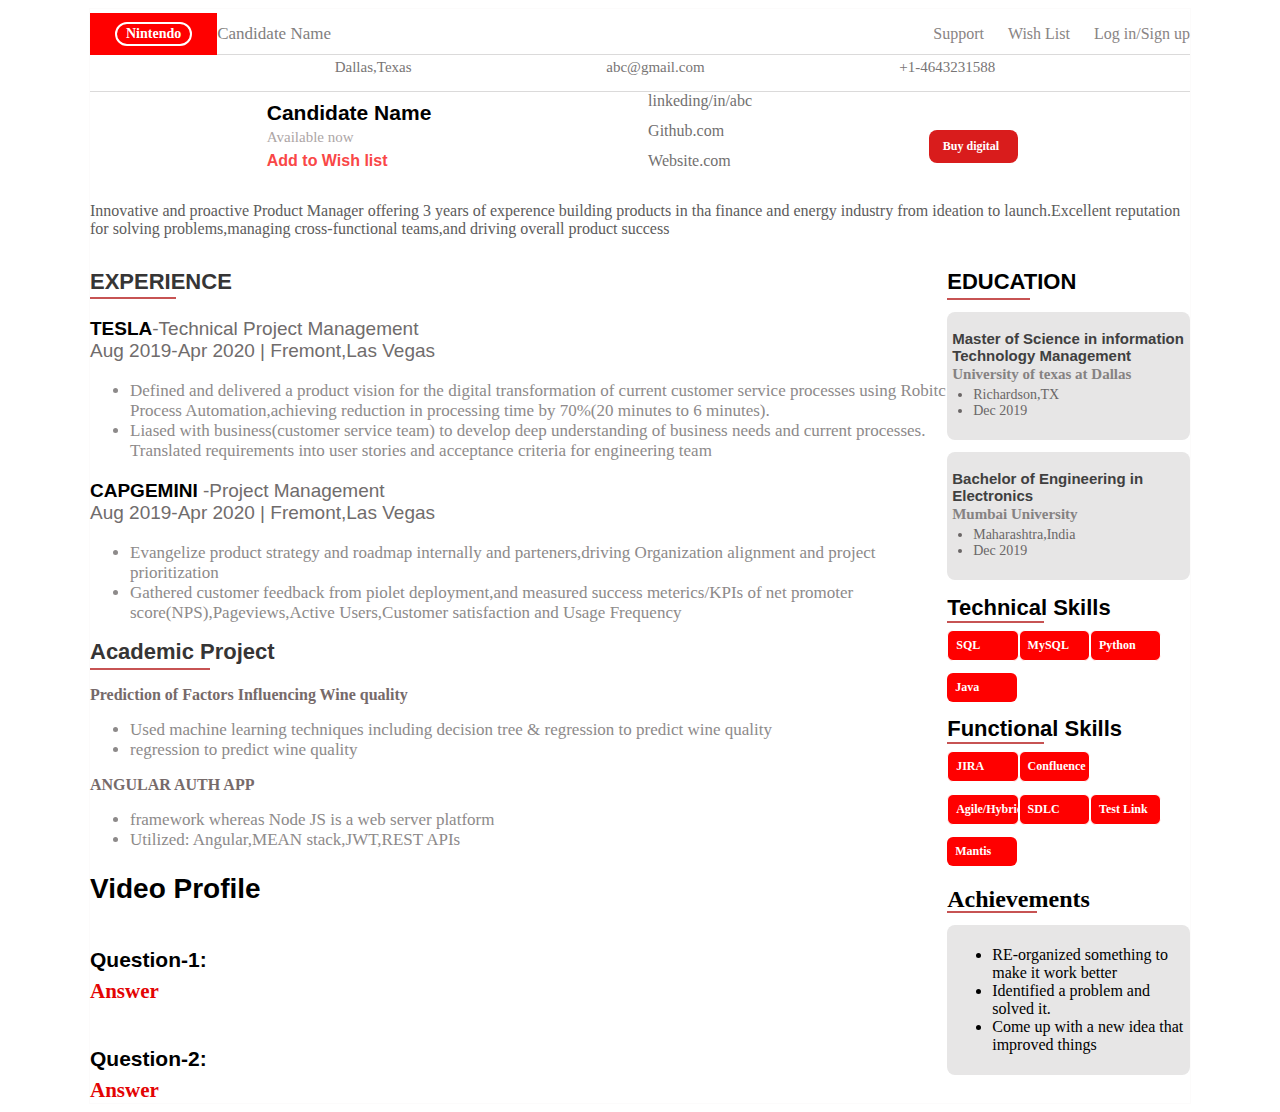
<file: practice4/index.html>
<!DOCTYPE html>
<html lang="en">
<head>
    <meta charset="UTF-8">
    <meta name="viewport" content="width=device-width, initial-scale=1.0">
    <title>Document</title>
    <link rel="stylesheet" href="style.css">
</head>
<body>
    <div class="shadow">
    <div class="container-home">

        <div class="nav-items">
            <div class="items">
                <div class="unique">
                    <h1>Nintendo</h1>
                </div>

<h2>Candidate Name</h2>
            </div>
            <div class="list-titles"> 
<h3>Support</h3>
<h3>Wish List</h3>
<h3>Log in/Sign up</h3>
            </div>
        </div>
        <div class="border1"></div>
        <div class="mail-container">
            <h4>Dallas,Texas</h4>
            <h4>abc@gmail.com</h4>
            <h4>+1-4643231588</h4>
            </div>
            <div class="border1"></div>
        <div class="container-data">
<div class="container-candidate">
    <div class="biodata">
        <h1>Candidate Name</h1>
        <h3>Available now</h3>
        <h2>Add to Wish list</h2>
    </div>
<div class="links-cont">
    <ul>
        <li>linkeding/in/abc</li>
        <li>Github.com</li>
        <li>Website.com</li>
    </ul>
</div>
<div class="digital">
    <h4>Buy digital  </h4>

</div>
</div>
<p>Innovative and proactive Product Manager offering 3 years of experence building
    products in tha finance and energy industry from ideation to launch.Excellent
    reputation for solving problems,managing cross-functional teams,and driving overall
    product success </p>
</div> 
<div class="container-seprate-box">
    <div class="container-right" >
<h1>EXPERIENCE</h1>
<div class="border-lenght"></div>
<h3>TESLA<span class="light">-Technical Project Management <br>Aug 2019-Apr 2020 | Fremont,Las Vegas</span></h3>
<ul class="list1">
    <li>Defined and delivered a product vision for the digital transformation of current customer service processes using Robitc Process Automation,achieving reduction in processing time by 70%(20 minutes to 6 minutes).</li>
    <li>Liased with business(customer service team) to develop deep understanding of business needs and current processes.<br>Translated requirements into user stories and acceptance criteria for engineering team</li>
</ul>
<h3>CAPGEMINI <span class="light">-Project Management <br>Aug 2019-Apr 2020 | Fremont,Las Vegas</span></h3>
<ul class="list1">
    <li>Evangelize product strategy and roadmap internally and parteners,driving Organization alignment and project prioritization</li>
    <li>Gathered customer feedback from piolet deployment,and measured success meterics/KPIs of net promoter score(NPS),Pageviews,Active Users,Customer satisfaction and Usage Frequency</li>

</ul>
<h1>Academic Project</h1>
<div class="border-lenght1"></div>
<p>Prediction of Factors Influencing Wine quality</p>
<ul class="list1">
    <li>Used machine learning techniques including decision tree & regression to predict wine quality</li>
    <li>regression to predict wine quality</li>
</ul>
<p>ANGULAR AUTH APP</p>
<ul class="list1">
    <li>framework whereas Node JS is a web server platform</li>
    <li>Utilized: Angular,MEAN stack,JWT,REST APIs</li>
</ul>
<div class="resume-section">
    <h2>Video Profile</h2>
    <div class="profile">
<div class="first-profile">
<h3>Question-1:</h3>
<a href="https://www.youtube.com/watch?v=OKuzL7DIr8M">Answer</a>
</div>
    <div class="first-profile">
        <h3>Question-2:</h3>
        <a href="https://www.youtube.com/watch?v=OKuzL7DIr8M">Answer</a>
    </div>
 
  
 
  </div>
</div>
</div>
<div class="container-left">
    <h1>EDUCATION</h1>
    <div class="border-lenght2"></div>
    <div class="container-elect">
        <h2>Master of Science in information Technology Management</h2>
        <h3>University of texas at Dallas</h3>
        <ul class="list2">
            <li>Richardson,TX</li>
            <li>Dec 2019</li>
        </ul>
    </div>
    <div class="container-elect">
        <h2>Bachelor of Engineering in Electronics</h2>
        <h3> Mumbai University </h3>
        <ul class="list2">
            <li>Maharashtra,India</li>
            <li>Dec 2019</li>
        </ul>
    </div>
    
    
    <div class="first-div">
        <h1>Technical Skills</h1>
        <div class="border-lenght4"></div>
        <div class="box">
            <h5>SQL</h5>
            <h5>MySQL</h5>
            <h5>Python</h5>
        </div>
        <h5>Java</h5>
    </div>
    <div class="second-div"> 
        <h1>Functional Skills</h1>
        <div class="border-lenght4"></div>
        <div class="one-row">
            <h5>JIRA</h5> 
            <h5>Confluence</h5>
        </div>
        <div class="two-row">
            <h5>Agile/Hybrid</h5> 
            <h5>SDLC</h5>
            <h5>Test Link</h5>
        </div>
        <h5>Mantis</h5>
    <h2>Achievements</h2>
    <div class="border-lenght3"></div>
    <div class="container-elect"> 
        <ul class="list">
        <li>RE-organized something to make it work better</li>
        <li>Identified a problem and solved it.</li>
        <li>Come up with a new idea that improved things</li>
    
    </ul></div>
    
   
    </div>
    
    </div>
    </div>

    



    </div>
</div>
</body>
</html>
</file>
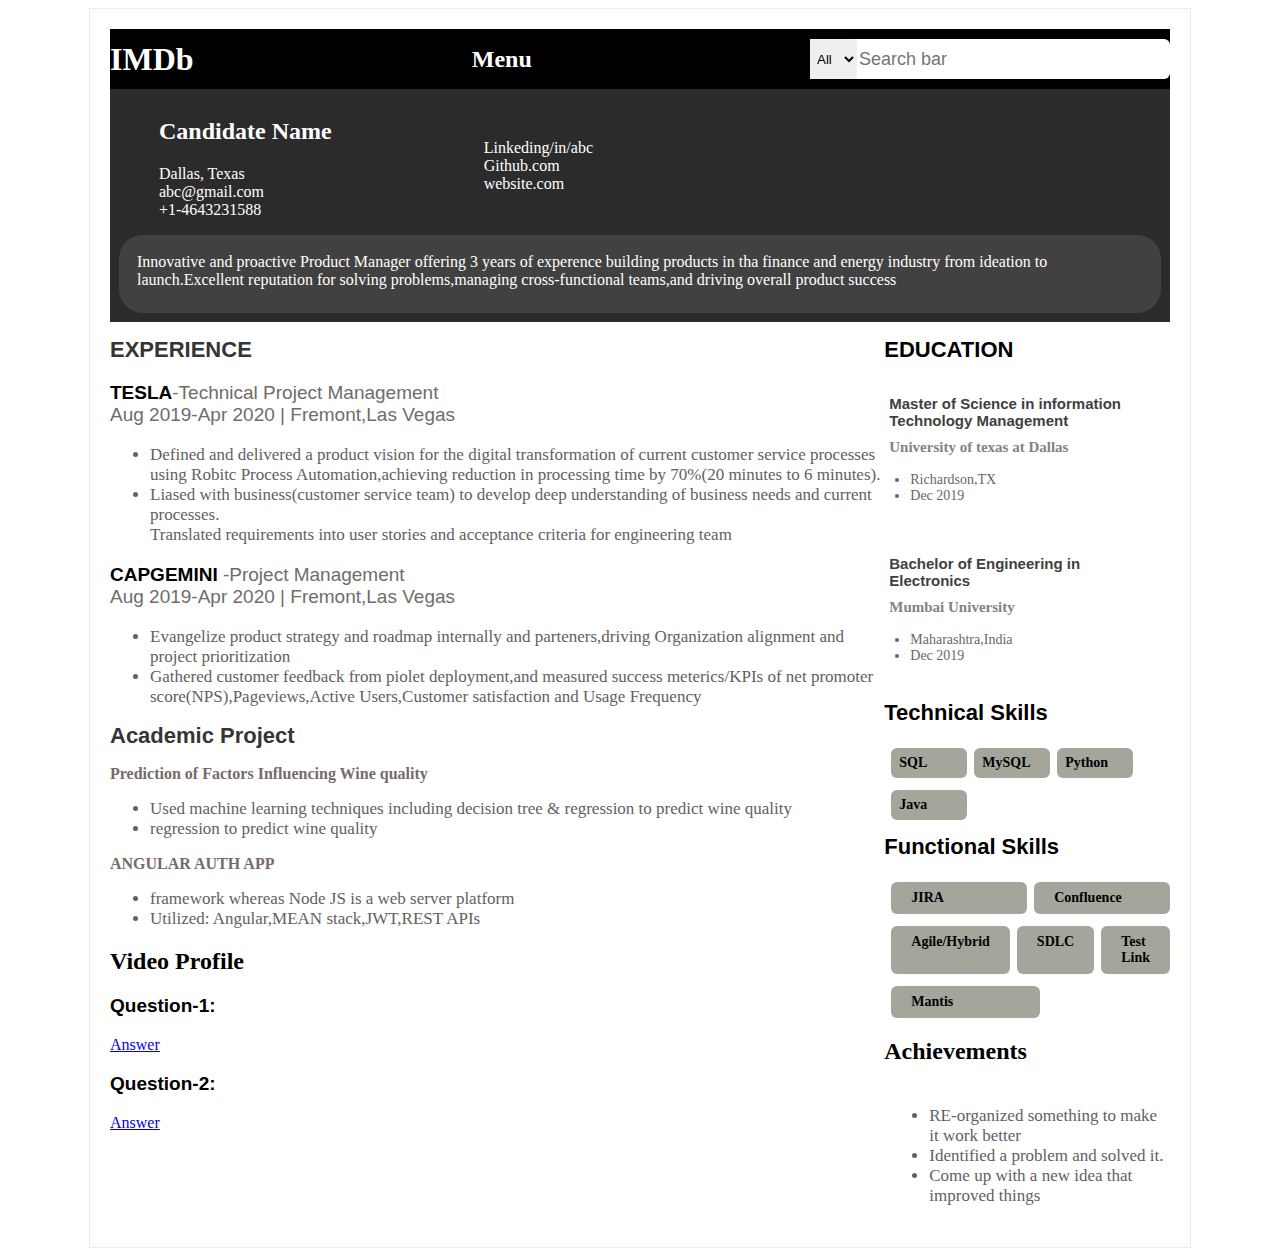
<file: practice5/index.html>
<!DOCTYPE html>
<html lang="en">

<head>
    <meta charset="UTF-8">
    <meta name="viewport" content="width=device-width, initial-scale=1.0">
    <title>Document</title>

    <link rel="stylesheet" href="style.css">

    <link rel="stylesheet" href="https://cdnjs.cloudflare.com/ajax/libs/font-awesome/5.9.0/css/all.min.css" integrity="sha512-q3eWabyZPc1XTCmF+8/LuE1ozpg5xxn7iO89yfSOd5/oKvyqLngoNGsx8jq92Y8eXJ/IRxQbEC+FGSYxtk2oiw==" crossorigin="anonymous" referrerpolicy="no-referrer" />
</head>

<body>
    <div class="shadow">
   
    <div class="homepage">
        <div class="navbar-list">
            <div class="navbar">
                <div class="logo">
                    <h1>IMDb</h1>
                
                </div>
                <div class="menu-address">
                  
                    <h2>Menu</h2>
                </div>
                <div class="search">
                    <select class="search-select">
                        <option>All</option>
                    </select>
                    <input placeholder="Search bar" class="search-input">
                    <div class="search-icon">
                        <i class="fas fa-search"></i>
                    </div>
                  
                </div>
            </div>
        </div>
       
   
    <div class="container-box-btn">
        <div class="container-details">
            <div class="container-icons-btn">

                <ul>
                    <h2>Candidate Name</h2>
                    <li>Dallas, Texas</li>
                    <li>abc@gmail.com</li>
                    <li>+1-4643231588</li>
                </ul>

            </div>

            <div class="container-icons-btn">
                <ul>
                    <li>Linkeding/in/abc</li>
                    <li>Github.com</li>
                    <li>website.com</li>
                </ul>

            </div>
        </div>

        <p>Innovative and proactive Product Manager offering 3 years of experence building
            products in tha finance and energy industry from ideation to launch.Excellent
            reputation for solving problems,managing cross-functional teams,and driving overall
            product success </p>
    </div>

    <div class="container-seprate-box">
        <div class="container-right">
            <h1>EXPERIENCE</h1>
            <div class="border-lenght"></div>
            <h3>TESLA<span class="light">-Technical Project Management <br>Aug 2019-Apr 2020 | Fremont,Las Vegas</span>
            </h3>
            <ul class="list1">
                <li>Defined and delivered a product vision for the digital transformation of current customer service
                    processes using Robitc Process Automation,achieving reduction in processing time by 70%(20 minutes
                    to 6 minutes).</li>
                <li>Liased with business(customer service team) to develop deep understanding of business needs and
                    current processes.<br>Translated requirements into user stories and acceptance criteria for
                    engineering team</li>
            </ul>
            <h3>CAPGEMINI <span class="light">-Project Management <br>Aug 2019-Apr 2020 | Fremont,Las Vegas</span></h3>
            <ul class="list1">
                <li>Evangelize product strategy and roadmap internally and parteners,driving Organization alignment and
                    project prioritization</li>
                <li>Gathered customer feedback from piolet deployment,and measured success meterics/KPIs of net promoter
                    score(NPS),Pageviews,Active Users,Customer satisfaction and Usage Frequency</li>

            </ul>
            <h1>Academic Project</h1>
            <div class="border-lenght1"></div>
            <p>Prediction of Factors Influencing Wine quality</p>
            <ul class="list1">
                <li>Used machine learning techniques including decision tree & regression to predict wine quality</li>
                <li>regression to predict wine quality</li>
            </ul>
            <p>ANGULAR AUTH APP</p>
            <ul class="list1">
                <li>framework whereas Node JS is a web server platform</li>
                <li>Utilized: Angular,MEAN stack,JWT,REST APIs</li>
            </ul>
            <div class="resume-section">
                <h2>Video Profile</h2>
                <div class="profile">
            <div class="first-profile">
            <h3>Question-1:</h3>
            <a href="https://www.youtube.com/watch?v=OKuzL7DIr8M">Answer</a>
            </div>
                <div class="first-profile">
                    <h3>Question-2:</h3>
                    <a href="https://www.youtube.com/watch?v=OKuzL7DIr8M">Answer</a>
                </div>
             
              
             
              </div>
            </div>
        </div>
        <div class="container-left">
            <h1>EDUCATION</h1>
            <div class="border-lenght2"></div>
            <div class="container-elect">
                <h2>Master of Science in information Technology Management</h2>
                <h3>University of texas at Dallas</h3>
                <ul class="list2">
                    <li>Richardson,TX</li>
                    <li>Dec 2019</li>
                </ul>
            </div>
            <div class="container-elect">
                <h2>Bachelor of Engineering in Electronics</h2>
                <h3> Mumbai University </h3>
                <ul class="list2">
                    <li>Maharashtra,India</li>
                    <li>Dec 2019</li>
                </ul>
            </div>


            <div class="first-div">
                <h1>Technical Skills</h1>
                <div class="border-lenght4"></div>
                <div class="box">
                    <h5>SQL</h5>
                    <h5>MySQL</h5>
                    <h5>Python</h5>
                </div>
                <h5>Java</h5>
            </div>
            <div class="second-div">
                <h1>Functional Skills</h1>
                <div class="border-lenght4"></div>
                <div class="one-row">
                    <h5>JIRA</h5>
                    <h5>Confluence</h5>
                </div>
                <div class="two-row">
                    <h5>Agile/Hybrid</h5>
                    <h5>SDLC</h5>
                    <h5>Test Link</h5>
                </div>
                <h5>Mantis</h5>
                <h2>Achievements</h2>
                <div class="border-lenght3"></div>
                <div class="container-elect">
                    <ul class="list1">
                        <li>RE-organized something to make it work better</li>
                        <li>Identified a problem and solved it.</li>
                        <li>Come up with a new idea that improved things</li>

                    </ul>
                </div>


            </div>

        </div>
    </div>
    </div>
</div>

</body>

</html>
</file>
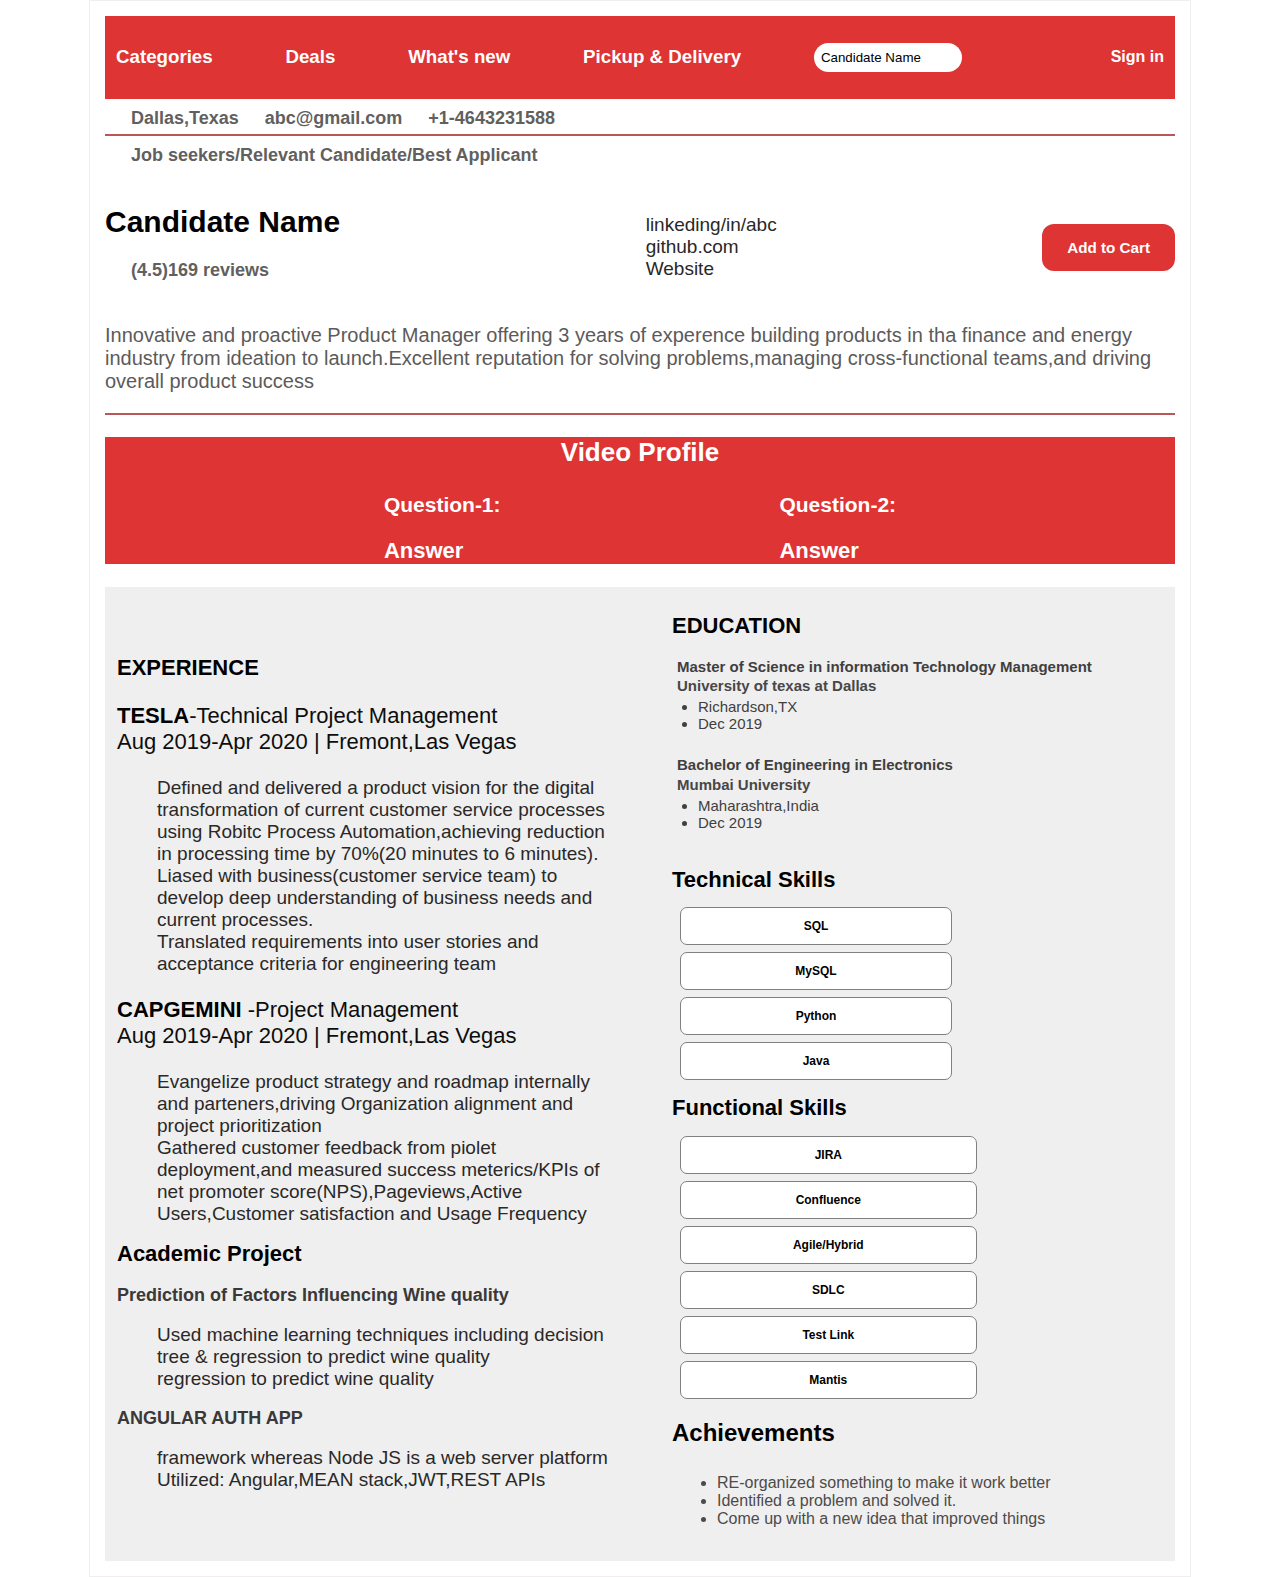
<file: practice7/index.html>
<!DOCTYPE html>
<html lang="en">
<head>
    <meta charset="UTF-8">
    <meta name="viewport" content="width=device-width, initial-scale=1.0">
    <title>Document</title>
    <link rel="stylesheet" href="style.css"> 
    <link rel="stylesheet" href="https://cdnjs.cloudflare.com/ajax/libs/font-awesome/5.9.0/css/all.min.css" integrity="sha512-q3eWabyZPc1XTCmF+8/LuE1ozpg5xxn7iO89yfSOd5/oKvyqLngoNGsx8jq92Y8eXJ/IRxQbEC+FGSYxtk2oiw==" crossorigin="anonymous" referrerpolicy="no-referrer" />
</head>
<body>
    <div class="shadow">
    <div class="top-container-home">
        <div class="nav-row">
        <div class="navbar-row">
<h3>Categories</h3>
<h3>Deals</h3>
<h3>What's new</h3>
<h3>Pickup & Delivery</h3>
<div class="name-details">
<input type="text" value="Candidate Name" id="name">
<i class="fa-solid fa-magnifying-glass"></i>

</div>
<div class="signup-btn">
    <i class="fa-solid fa-user"></i>
<h4>Sign in</h4>
</div>
</div>
        </div>
      
        <div class="next-row">
            <h4>Dallas,Texas</h4>
            <h4>abc@gmail.com</h4>
            <h4>+1-4643231588</h4>
        </div>
        <div class="border-lenght"></div>
        <div class="seprate">
            <h4>Job seekers/Relevant Candidate/Best Applicant</h4>
<div class="second-row">
   
    
    <div class="reviews">
        <h1>Candidate Name</h1>
        <h4>(4.5)169 reviews</h4>
       
    </div>
    <ul class="list1">
        <li>linkeding/in/abc</li>
        <li>github.com</li>
        <li>Website</li>
                </ul>
                <div class="button">
                    <h3>Add to Cart</h3>
                </div>
</div>
   
    <p>Innovative and proactive Product Manager offering 3 years of experence building
        products in tha finance and energy industry from ideation to launch.Excellent
        reputation for solving problems,managing cross-functional teams,and driving overall
        product success </p>

    </div>
    <div class="border-lenght"></div>
    <div class="resume-section">
        <h2>Video Profile</h2>
        <div class="profile">
    <div class="first-profile">
    <h3>Question-1:</h3>
    <a href="https://www.youtube.com/watch?v=OKuzL7DIr8M">Answer</a>
    </div>
        <div class="first-profile">
            <h3>Question-2:</h3>
            <a href="https://www.youtube.com/watch?v=OKuzL7DIr8M">Answer</a>
        </div>
     
      
     
      </div>
    </div>
    <div class="container-big-box">
    <div class="container-seprate-box">
       
            <div class="container-right" >
                <h1>EXPERIENCE</h1>
              
                <h3>TESLA<span class="light">-Technical Project Management <br>Aug 2019-Apr 2020 | Fremont,Las Vegas</span></h3>
                <ul class="list1">
                    <li>Defined and delivered a product vision for the digital transformation of current customer service processes using Robitc Process Automation,achieving reduction in processing time by 70%(20 minutes to 6 minutes).</li>
                    <li>Liased with business(customer service team) to develop deep understanding of business needs and current processes.<br>Translated requirements into user stories and acceptance criteria for engineering team</li>
                </ul>
                <h3>CAPGEMINI <span class="light">-Project Management <br>Aug 2019-Apr 2020 | Fremont,Las Vegas</span></h3>
                <ul class="list1">
                    <li>Evangelize product strategy and roadmap internally and parteners,driving Organization alignment and project prioritization</li>
                    <li>Gathered customer feedback from piolet deployment,and measured success meterics/KPIs of net promoter score(NPS),Pageviews,Active Users,Customer satisfaction and Usage Frequency</li>
                
                </ul>
                <h1>Academic Project</h1>
                <div class="border-lenght1"></div>
                <p>Prediction of Factors Influencing Wine quality</p>
                <ul class="list1">
                    <li>Used machine learning techniques including decision tree & regression to predict wine quality</li>
                    <li>regression to predict wine quality</li>
                </ul>
                <p>ANGULAR AUTH APP</p>
                <ul class="list1">
                    <li>framework whereas Node JS is a web server platform</li>
                    <li>Utilized: Angular,MEAN stack,JWT,REST APIs</li>
                </ul>
                </div>
       
      
    <div class="container-left">
        <h1>EDUCATION</h1>
       
        <div class="container-elect">
            <h2>Master of Science in information Technology Management</h2>
            <h3>University of texas at Dallas</h3>
            <ul class="list2">
                <li>Richardson,TX</li>
                <li>Dec 2019</li>
            </ul>
        </div>
        <div class="container-elect">
            <h2>Bachelor of Engineering in Electronics</h2>
            <h3> Mumbai University </h3>
            <ul class="list2">
                <li>Maharashtra,India</li>
                <li>Dec 2019</li>
            </ul>
        </div>
        
        
        <div class="first-div">
            <h1>Technical Skills</h1>
           
            <div class="box">
                <h5>SQL</h5>
                <h5>MySQL</h5>
                <h5>Python</h5>
            </div>
            <h5>Java</h5>
        </div>
        <div class="second-div"> 
            <h1>Functional Skills</h1>
          
            <div class="one-row">
                <h5>JIRA</h5> 
                <h5>Confluence</h5>
            </div>
            <div class="two-row">
                <h5>Agile/Hybrid</h5> 
                <h5>SDLC</h5>
                <h5>Test Link</h5>
            </div>
            <h5>Mantis</h5>
        <h2>Achievements</h2>
      
        <div class="container-elect"> 
            <ul class="list">
            <li>RE-organized something to make it work better</li>
            <li>Identified a problem and solved it.</li>
            <li>Come up with a new idea that improved things</li>
        
        </ul></div>
        
       
        </div>
        
        </div>
    </div>
        </div>





    </div>
</div>
</body>
</html>
</file>
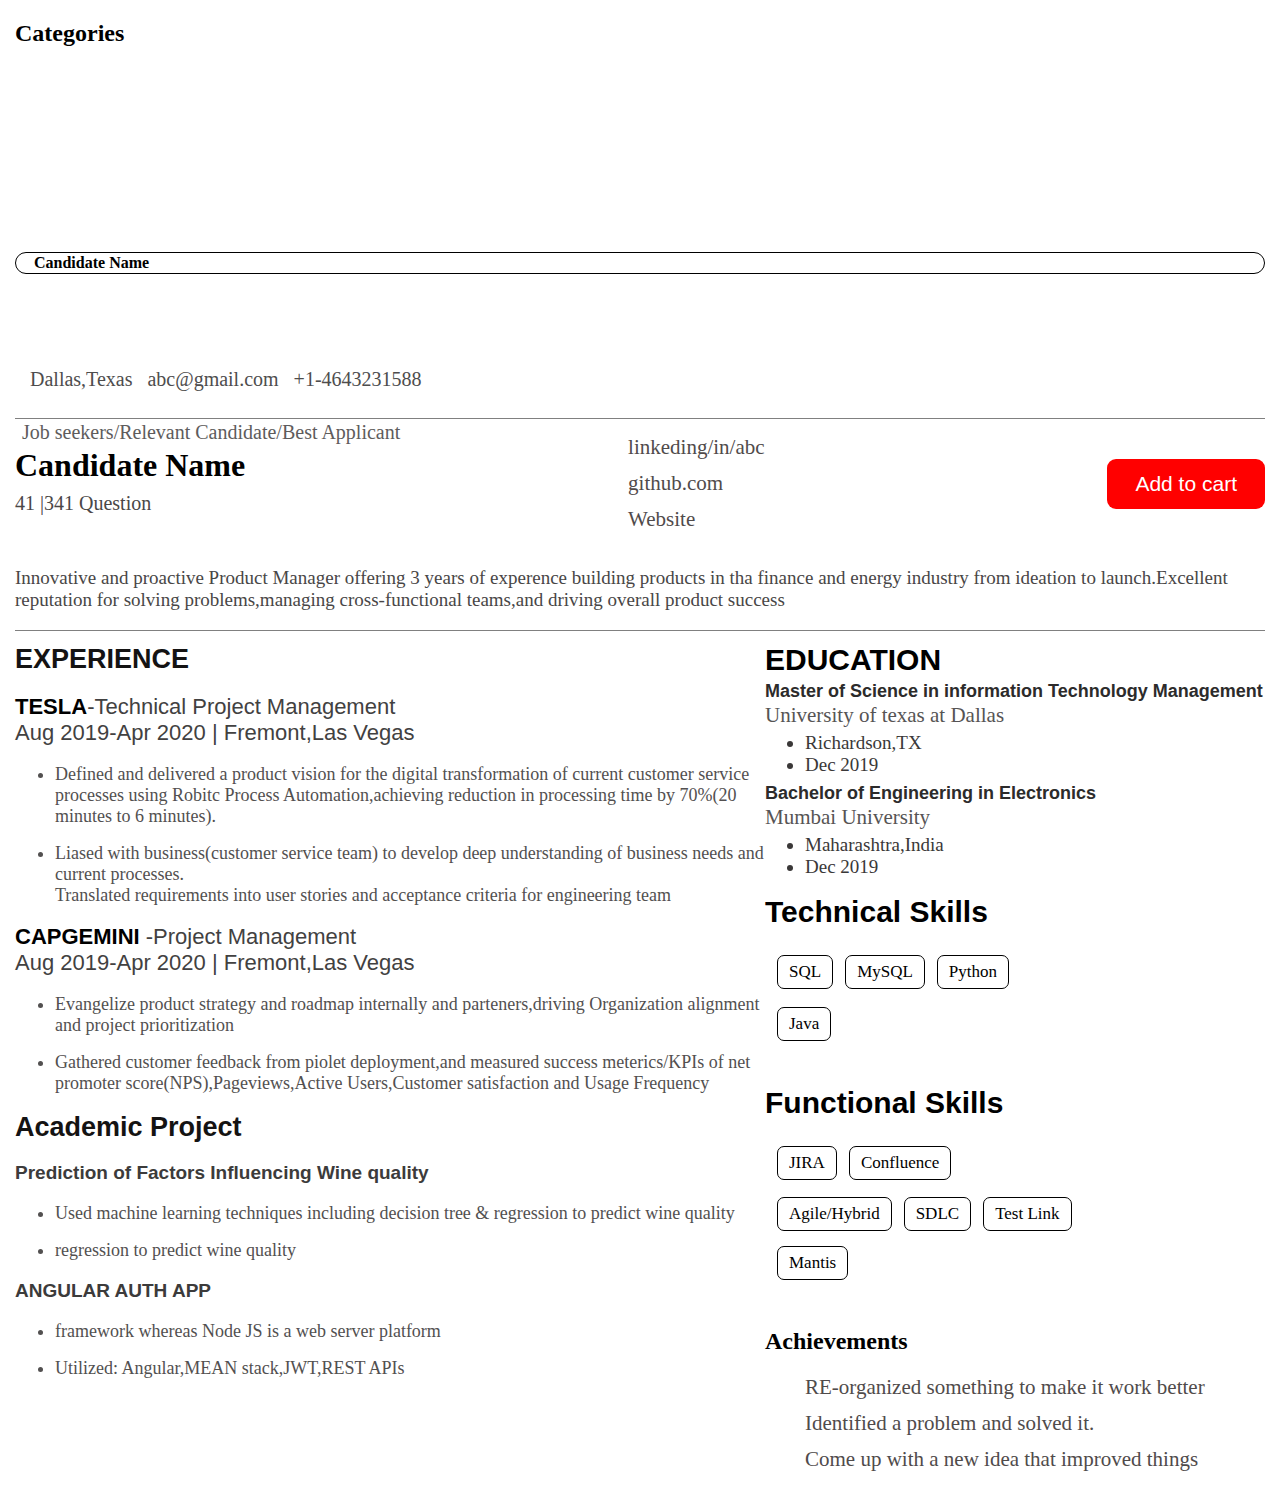
<file: practice8/index.html>
<!DOCTYPE html>
<html lang="en">
<head>
    <meta charset="UTF-8">
    <meta name="viewport" content="width=device-width, initial-scale=1.0">
    <title>Document</title>
    <link rel="stylesheet" href="style.css">
</head>
<body>
    <div class="top-container-home">
        <div class="navbar-row">
<h2>Categories</h2>
<h3>Deals</h3>
<h3>Service</h3>
<h3>What's New</h3>
<h3>Pickup & Delivery</h3>
<div class="btn-div"> 

   <h4>Candidate Name</h4> 
</div>
<h3>Sign in</h3>
        </div>
        <div class="next-row">
            <h4>Dallas,Texas</h4>
            <h4>abc@gmail.com</h4>
            <h4>+1-4643231588</h4>
        </div>
        <div class="border-lenght"></div>
        <div class="seprate">
<div class="second-row">
    <h4>Job seekers/Relevant Candidate/Best Applicant</h4>
</div>
    <div class="reviews">
    <div class="btn-seprate">
        <h1>Candidate Name</h1>
            <h4>41 |341 Question</h4>
          
     
    </div>
        <div class="link-list">
            <ul class="list">
    <li>linkeding/in/abc</li>
    <li>github.com</li>
    <li>Website</li>
            </ul>
        </div>
        <button class="cart-div">Add to cart</button>
    </div>

   
    <p>Innovative and proactive Product Manager offering 3 years of experence building
        products in tha finance and energy industry from ideation to launch.Excellent
        reputation for solving problems,managing cross-functional teams,and driving overall
        product success </p>


    </div>

    <div class="border-lenght"></div>
    <div class="container-seprate-box">
        <div class="container-right" >
    <h1>EXPERIENCE</h1>
   
    <h2>TESLA<span class="light">-Technical Project Management <br>Aug 2019-Apr 2020 | Fremont,Las Vegas</span></h2>
    <ul class="list1">
        <li>Defined and delivered a product vision for the digital transformation of current customer service processes using Robitc Process Automation,achieving reduction in processing time by 70%(20 minutes to 6 minutes).</li>
        <li>Liased with business(customer service team) to develop deep understanding of business needs and current processes.<br>Translated requirements into user stories and acceptance criteria for engineering team</li>
    </ul>
    <h2>CAPGEMINI <span class="light">-Project Management <br>Aug 2019-Apr 2020 | Fremont,Las Vegas</span></h2>
    <ul class="list1">
        <li>Evangelize product strategy and roadmap internally and parteners,driving Organization alignment and project prioritization</li>
        <li>Gathered customer feedback from piolet deployment,and measured success meterics/KPIs of net promoter score(NPS),Pageviews,Active Users,Customer satisfaction and Usage Frequency</li>
    
    </ul>
    <h1>Academic Project</h1>
    <div class="border-lenght1"></div>
    <h3>Prediction of Factors Influencing Wine quality</h3>
    <ul class="list1">
        <li>Used machine learning techniques including decision tree & regression to predict wine quality</li>
        <li>regression to predict wine quality</li>
    </ul>
    <h3>ANGULAR AUTH APP</h3>
    <ul class="list1">
        <li>framework whereas Node JS is a web server platform</li>
        <li>Utilized: Angular,MEAN stack,JWT,REST APIs</li>
    </ul>
    </div>
    <div class="container-left">
        <h1>EDUCATION</h1>
        <div class="border-lenght2"></div>
        <div class="container-elect">
            <h2>Master of Science in information Technology Management</h2>
            <h3>University of texas at Dallas</h3>
            <ul class="list2">
                <li>Richardson,TX</li>
                <li>Dec 2019</li>
            </ul>
        </div>
        <div class="container-elect">
            <h2>Bachelor of Engineering in Electronics</h2>
            <h3> Mumbai University </h3>
            <ul class="list2">
                <li>Maharashtra,India</li>
                <li>Dec 2019</li>
            </ul>
        </div>
        
        
        <div class="first-div">
            <h1>Technical Skills</h1>
            <div class="border-lenght4"></div>
            <div class="box">
                <h5>SQL</h5>
                <h5>MySQL</h5>
                <h5>Python</h5>
            </div>
            <div class="jbtn-div"> 
                <h5>Java</h5>
            </div>
          
        </div>
        <div class="second-div"> 
            <h1>Functional Skills</h1>
            <div class="border-lenght4"></div>
            <div class="one-row">
                <h5>JIRA</h5> 
                <h5>Confluence</h5>
            </div>
            <div class="two-row">
                <h5>Agile/Hybrid</h5> 
                <h5>SDLC</h5>
                <h5>Test Link</h5>
            </div>
            <div class="jbtn-div"> 
                <h5>Mantis</h5>
            </div>
         
        <h2>Achievements</h2>
        <div class="border-lenght3"></div>
        <div class="container-elect"> 
            <ul class="list">
            <li>RE-organized something to make it work better</li>
            <li>Identified a problem and solved it.</li>
            <li>Come up with a new idea that improved things</li>
        
        </ul></div>
        
       
        </div>
        
        </div>
        </div>





    </div>
</body>
</html>
</file>
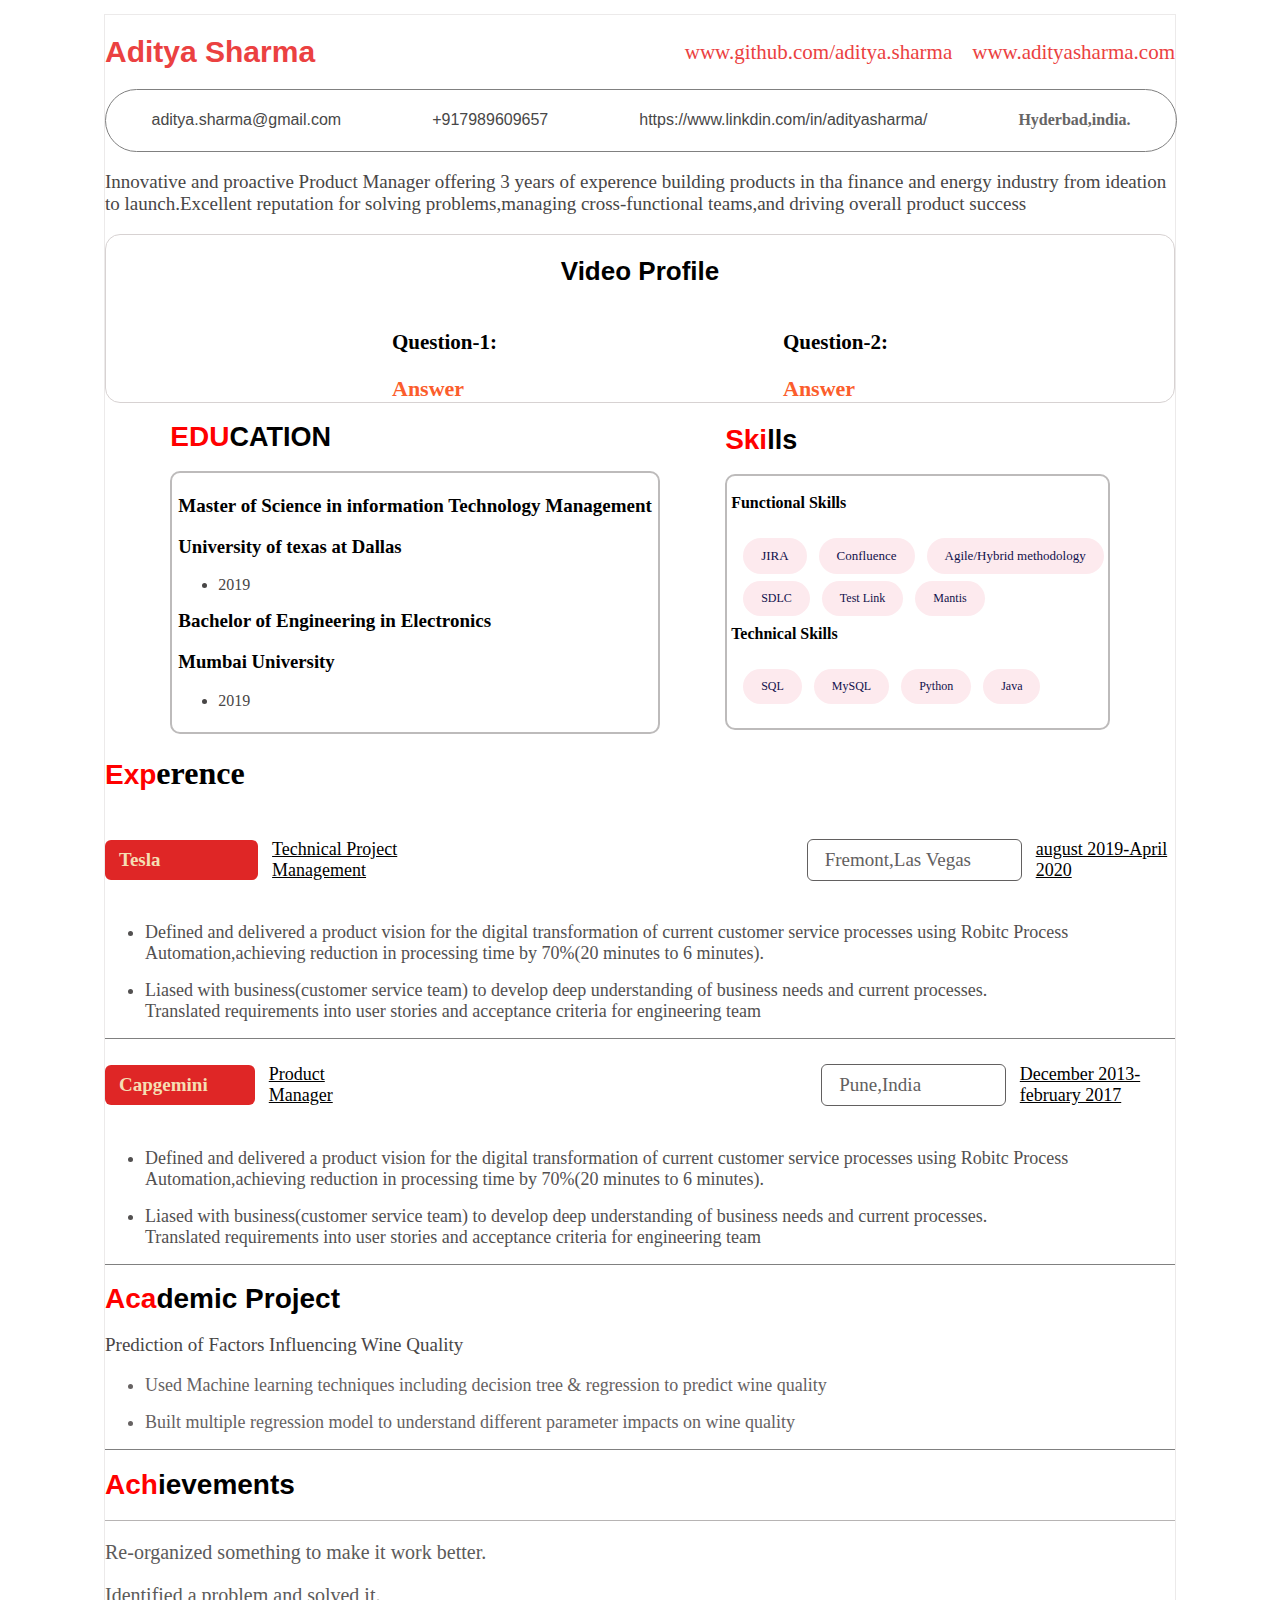
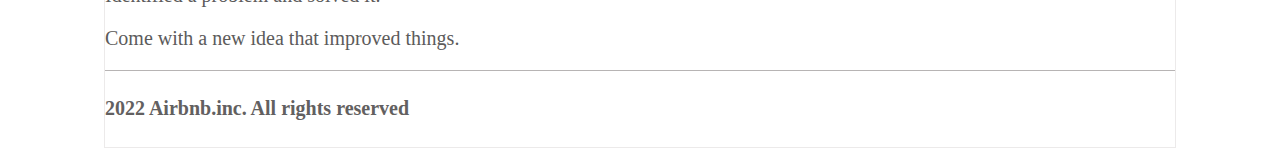
<file: practice9/index.html>
<!DOCTYPE html>
<html lang="en">
<head>
    <meta charset="UTF-8">
    <meta name="viewport" content="width=device-width, initial-scale=1.0">
    <title>Document</title>
    <link rel="stylesheet" href="style.css">
</head>
<body>
    <div class="shadow">
    <div class="homepage">
        <div class="nav-list">
            <div class="text">
                <h1>Aditya Sharma</h1>
            </div>
            
            <div class="google-link">
<a>www.github.com/aditya.sharma</a>
<a>www.adityasharma.com</a>
            </div>

        </div>
<div class="btn-row1">
    <div class="btn-row">
        <h3>aditya.sharma@gmail.com</h3>
        <div class="border-lenght"></div>
        <h3>+917989609657</h3>
        <div class="border-lenght"></div>
        <h3>https://www.linkdin.com/in/adityasharma/</h3>
        <div class="border-lenght"></div>
        <h4>Hyderbad,india.</h4>
    </div>
</div>

<div class="border-lenght" ></div>
<p>Innovative and proactive Product Manager offering 3 years of experence building
    products in tha finance and energy industry from ideation to launch.Excellent
    reputation for solving problems,managing cross-functional teams,and driving overall
    product success </p>
<div class="border-lenght1"> </div>
<div class="resume-section">
    <h2>Video Profile</h2>
    <div class="profile">
<div class="first-profile">
<h3>Question-1:</h3>
<a href="https://www.youtube.com/watch?v=OKuzL7DIr8M">Answer</a>
</div>
    <div class="first-profile">
        <h3>Question-2:</h3>
        <a href="https://www.youtube.com/watch?v=OKuzL7DIr8M">Answer</a>
    </div>
 
  
 
  </div>
</div>

<div class="big-container">
    <div class="container1">
        <h1><span class="bright">EDU</span>CATION</h1>
        
        <div class="container-right">
            <h2>Master of Science in information Technology Management</h2>
            <h3>University of texas at Dallas</h3>
            <ul class="list2">
                <li> 2019</li>
            </ul>
            <h2>Bachelor of Engineering in Electronics</h2>
            <h3> Mumbai University </h3>
            <ul class="list2">
                <li>2019</li>
            </ul>
        </div>  
      
    </div>
  
    <div class="container2">
        <h1> <span class="bright">Ski</span>lls</h1>
        <div class="container-left">
            <h2>Functional  Skills</h2>
        <div class="one-row">
            <h5>JIRA</h5> 
            <h5>Confluence</h5>
            <h5>Agile/Hybrid methodology</h5> 
        </div>
        <div class="two-row">
            <h5>SDLC</h5>
            <h5>Test Link</h5>
            <h5>Mantis</h5>
        </div>
  
        <h2>Technical Skills</h2>
        <div class="box">
            <h5>SQL</h5>
            <h5>MySQL</h5>
            <h5>Python</h5>
            <h5>Java</h5>
        </div>
        
    </div>
</div>
</div>

    
    <div class="container-tech">
        <h1><span class="bright">Exp</span>erence</h1>
        <div class="container-project">
            <div class="project1">
                <h2>Tesla</h2>
                <h3>Technical Project Management</h3>
            </div>
            <div class="con-vegs">
                <h4>Fremont,Las Vegas</h4>
                <h3>august 2019-April 2020</h3>
            </div>
          
        </div>
        <ul class="list1">
            <li>Defined and delivered a product vision for the digital transformation of current customer service processes using Robitc Process Automation,achieving reduction in processing time by 70%(20 minutes to 6 minutes).</li>
            <li>Liased with business(customer service team) to develop deep understanding of business needs and current processes.<br>Translated requirements into user stories and acceptance criteria for engineering team</li>
        </ul>

    </div>
    <div class="boredr-lenght2"></div>
    
    <div class="container-tech">
        <div class="container-project">
            <div class="project1">
                <h2>Capgemini</h2>
                <h3>Product Manager</h3>
            </div>
            <div class="con-vegs">
                <h4>Pune,India</h4>
                <h3>December 2013-february 2017</h3>
            </div>
          
        </div>
        <ul class="list1">
            <li>Defined and delivered a product vision for the digital transformation of current customer service processes using Robitc Process Automation,achieving reduction in processing time by 70%(20 minutes to 6 minutes).</li>
            <li>Liased with business(customer service team) to develop deep understanding of business needs and current processes.<br>Translated requirements into user stories and acceptance criteria for engineering team</li>
        </ul>

    </div>
    <div class="boredr-lenght2"></div>
<div class="cont-prediction"> 
    <h1><span class="bright">Aca</span>demic Project</h1>
    <p>Prediction of Factors Influencing Wine Quality</p>
    <ul class="list-prediction">
        <li>Used Machine learning techniques including decision tree & regression to predict wine quality</li>
        <li>Built multiple regression model to understand different parameter impacts on wine quality</li>
    </ul>

</div>
<div class="boredr-lenght2"></div>
<div class="cont-prediction">
    <h1><span class="bright">Ach</span>ievements</h1>
    <div class="border-bottom"> </div>
        <h3>Re-organized something to make it work better.</h3>
        <h3>Identified a problem and solved it.</h3>
        <h3>Come with a new idea that improved things.</h3>

</div>
<div class="border-bottom"> </div>
<h4>2022 Airbnb.inc. All rights reserved</h4>

    </div>
</div>
</body>
</html>
</file>
<file: practice/style.css>
body{
    width: 100%;
    padding: 0px;
    margin: 0px;
    height: 100%;
}
.shadow{
    margin: auto;
    display: table;
    max-width: 1100px;
   


}
.container {
    margin: 14px;
    border: 1px solid rgb(238, 237, 237);
    background-color: #f9f192;
}
.container-navbar {
    background-color: white;
    margin-top: 14px;
}


.nav-search {
    justify-content: space-around;
    display: flex;

}


.nav-search h2 {
    font-weight: 600;
    font-family: cursive;
    font-size: 19px;
    color: black;
    padding: 9px;
}
.nva-search h2 {
    color: #646464;
    margin: 12px;
    padding: 13px;
    text-align: center;
    font-size: 18px;
    border: 3px solid orange;
}
.container-fluid-Manager {
    margin-top: 13px;
    padding: 10px;
    background-color: #d0f7f7;
}
.text-work h1 {
    margin-bottom: 21px;
    font-weight: 700;
    margin-top: 26px;
    text-align: center;
    font-size: 25px;
}

.gmail-btn h3 {
    font-size: 16px;
    color: #585757;
    padding: 7px;
}
.gmail-btn {
    padding: 22px;
    border: 2px solid #fbd876;
    background-color: white;
    border-radius: 12px;
 
}

.border-lenght {
    margin-top: 32px;
    border-bottom: 4px solid #fbbd4b;
    width: 54%;
}
.experence h1 {
    width: 50%;
    padding: 7px;
    background-color: white;
    margin-top: 29px;
    margin-bottom: 26px;
    color: #237c4a;
    font-size: 28px;
    border: none;
}
.experence h2 {
    font-size: 23px;
    font-weight: 800;
}
.experence {
    width: 50%;
    font-size: 13px;
}
span.light {
    font-size: 19px;
    font-weight: 400;
    color: #1a1a1a;
}


.flex-left h3 {
    padding: 4px;
    color: seagreen;
    font-size: 18px;
    margin-top: 0px;
}
.border-left {
    height: 35px;
    width: 20px;
    border-left: 2px solid #cdcd66;
    margin-left: 0px;
}
.flex-left {
    display: flex;
    margin-top: 21px;
}
.dash-board{
    display: flex;
    margin-top: 21px;
}
.dash-board{
    height: 35px;
    width: 20px;
    border-left: 2px solid #cdcd66;
    margin-left: 0px; 
}
.dash-board h3 {
    padding: 8px;
    color: seagreen;
    font-size: 18px;
    margin-top: 0px;
}
.container-text-heading h1 {
    margin-bottom: -28px;
    margin-top: 46px;
    text-align: center;
    font-size: 25px;
    font-weight: 600;
}


.experence h4 {
    font-weight: 700;
    font-size: 21px;
    margin-bottom: -12px;
}
.container-all-div {
    display: flex;
}
.biodata {
    width: 70%;
    padding: 9px;
}

.container-fluid-education {
    display: flex;
    padding: 33px;
}
.container-left-side {
    width: 50%;  
}
.container-bank {
    border-radius: 12px;
    margin-top: 20px;
    padding: 45px;
    border: 3px solid orange;
    background-color: white;
    width: 60%;
 
}
.engineer-box {
    border-radius: 12px;
    margin-top: 20px;
    padding: 45px;
    border: 3px solid orange;
    background-color: white;
    width: 60%;
}


.box-different {
    display: flex;
    justify-content: space-between;
    align-items: center;
}
.box-different h1 {
    color: #2c2c2c;
    font-size: 25px;
}
.box-different h4 {
    font-weight: 400;
    color: #504e4e;
    font-size: 16px;
}

.box-different1 {
    display: flex;
    justify-content: space-between;
    margin-bottom: -23px;
}
.container-side.-topic {
    padding: 5px;;
    background-color: white;
    border-radius: 12px;
    border: 3px solid orange;
    width: 50%;
    margin-left: 18px;

}
.container-border-last {
    border-radius: 12px;
    padding: 4x;
    border: 3px solid orange;
    width: 50%;
    /* height: 195px; */
    background-color: white;
}
ul {
    margin-left: -17px;
}
li {
    font-weight: 600;
    font-size: 16px;
    color: #5c5a5a;
}

    .container-last-topic {
        justify-content: space-between;
        display: flex;
        padding: 20px;
    
}
.container-single-text h1 {
    color: black;
    font-size: 26px;
    text-align: center;
    font-weight: 500;
}
.resume-section {
    padding: 3px;
    border-radius: 10px;
    background: white;
    margin-top: 64px;
    border: 2px solid #f9d10d;
    text-align: center;
}
.resume-section h2 {
    font-family: sans-serif;
    font-size: 26px;
    text-align: center;
}
.profile a {
    font-weight: 600;
    text-decoration: none;
    font-size: 22px;
    color: #fb5d2c;
}
.profile h3 {
    font-size: 21px;
}
 @media (max-width:800px){
    .container-all-div {
        display: initial;
    }
    
    .box-different1 {
        display: initial;
    }
   
    .border-lenght {
        margin-top: 100px;
       
    }
    .engineer-box {
        width: 100%;
        padding: 0px;
    }
    .experence {
    width: 100%;
     
    }
    .box-different {
        display: initial;
    }
    .container-fluid-education {
        display: initial;
    }
    .gmail-btn {

        padding: 0px;
    }
    .nav-search {
        display: initial;
    }
    .container-side.-topic {
        padding: 0px;
        margin-top: 14px;
    }
    ul {
        margin-left: 0px;
    }
   
    .container-border-last {
    
        width: 100%;
    }
  
    .container-all-div {
        display: initial;
    }
    .container-left-side {
        width: 100%;
    }
    .container-fluid-Manager {
        padding: 0px;
     
    }
    .container-bank {
        padding: 0px;
       width: 100%;
    }
    .container-side.-topic {
      margin-left: 0px;
        width: 100%;
    }
    .container-border-last {
        margin-top: 20px;
    }
    .container-last-topic {
        display: initial;
        padding: 0px;
    }
}
</file>
<file: practice1/style.css>
body{
        width: 100%;
        padding: 0px;
        margin: 0px;
        height: 100%;
}
.home-container {
   margin: 20px;
}
.shadow{
    max-width: 1100px;
    margin: auto;
    display: table;
    background-color: black;
    color: white;
    border: 1px solid rgb(221, 220, 220);
}
.nav-top {
    background-color: #444343;
}
.navhome {
    background-color: #444343;
    justify-content: space-around;
    display: flex;
}
.container-double {
    display: flex;
    padding: 50px;
}
.container-fluid-content {
    padding: 15px;
}
.container-text-font {
    justify-content: space-around;
    display: flex;
}
.container-text-font h3 {
    font-weight: 500;
    font-size: 20px;
    color: #b9b3b3;
}
.container-fluid-content p {
    color: #b9b3b3;
    font-weight: 500;
    font-size: 23px;
}
.container-technical h2 {
    font-weight: 600;
    font-size: 23px;
    margin-top: 42px;
}
.container-technical h1 {
    margin-top: -57px;
    border-radius: 7px;
    padding: 16px;
    font-family: math;
    font-size: 23px;
    font-weight: 500;
    background-color: #d30e0e;
   
}

span.light {
    font-weight: 500;
    color: #5a5858;
    margin: 22px;
    font-size: 22px;
}
.border-lenght {
    margin-top: -18px;
    border-bottom: 1px solid;
    width: 83px;
}
.border-lenght1 {
    margin-top: -18px;
    border-bottom: 1px solid;
    width: 135px;
}
ul.list li {
    color: #a5a1a1;
    font-size: 21px;
    margin-top: 22px;
}
.container-technical h3 {
    color: #7a7878;
    font-weight: 500;
    font-size: 18px;
}

ul.list1 li {
    margin-top: 9px;
    color: #aba8a8;
    font-size: 17px;
}
.container-technical {
    width: 50%;
}
.first-div h1 {
    border-radius: 6px;
    width: 201px;
    padding: 8px;
    background-color: green;
    font-size: 27px;
}

.left-container {
    width: 50%;
    margin-top: -51px;
    margin-left: 27px;
}

.left-container h3 {
    font-weight: 500;
    font-size: 21px;
    text-decoration: underline;
    margin-bottom: 11px;
}
.left-container h4 {
    margin-bottom: -17px;
    font-weight: 500;
    font-size: 19px;
    color: #747171;
}
ul.list2 li {
    margin-bottom: 5px;
    color: #aba8a8;
}
.second-div h1 {
    border-radius: 6px;
    width: 201px;
    padding: 8px;
    background-color: blue;
    font-size: 27px;

}
.border-side h2 {
    border-bottom-left-radius: 113px;
    padding: 14px;
    color: black;
    border: 1px solid;
    font-family: serif;
    font-size: 17px;
    background-color: white;
    border-bottom-right-radius: 106px;
    height: 48px;
    text-align: center;
}
.box {
    
    display: flex;
}
.box h5 {
    margin: 0px;
    border: 1px solid;
    padding: 1px 19px;
    border-radius: 7px;
}
.one-row {
    display: flex;
}

.first-div h5 {
    border-radius: 4px;
    padding: 8px;
    width: 14%;
    border: 1px solid #726f6f;
    margin-left: 11px;
}
.two-row {

    display: flex;
}
.one-row h5 {
    text-align: center;
    border-radius: 8px;
    width: 20%;
    padding: 13px 3px;
    margin-left: 14px;
    border: 1px solid #6a6767;
    margin-bottom: -8px;
}
.second-div h4 {
    margin-left: 15px;
    text-align: center;
    margin-bottom: 8px;
    border-radius: 6px;
    padding: 11px 3px;
    width: 26%;
    border: 1px solid #706f6d;
    color: white;
}

.profile a {
    text-decoration: none;
    color: white;
    font-size: 26px;
}
.two-row h5 {
    text-align: center;
    border-radius: 8px;
    padding: 14px;
    border: 1px solid #726f6f;
    margin-left: 11px;
    font-size: 14px;
    margin-bottom: -6px;
}

@media (max-width:600px){
   
    .second-div h4 {
        margin-left: 0px;
        width: 100%;
       
    }
    .two-row h5 {
       
        margin-left: 0px; 
    }
    .one-row h5 {
        margin-left: 0px;
        width: 100%;
    }
    .first-div h5 {
        width: 100%;
        margin-left: 0px;
    }
 
    .one-row {
        display: initial;
    }
    
    .first-div h1 {
      
        width: 100%;
        font-size: 14px;
    }
    .first-div h5 {
        width: 100%;
    }
    .second-div h1 {
        width: 100%;
        font-size: 14px;
    
    }
    
   
    .container-technical {
       width: 100%;
    }
    .biodata {
        width: 100%;
    }
    .engineer-box {
        padding: 0px;
      
    }
    .container-double {
        display: initial;
    }

.two-row h5 {
   margin-left: 0px;
}
.two-row {
    display: initial;
}
.left-container h2 {
    margin-top: 79px;
}
.navhome {
     justify-content: initial;
    display: initial;
}
.border-side h2 {
    padding: 2px;
    font-size: 13px;
}
.container-text-font {
    justify-content: initial;
    display: initial;
}
.border-lenght {
max-width: 100%;
}
.border-lenght1 {
    margin-top: 0px;
   
}
.left-container {
    width: 100%;
    margin-left: 0px;
}
}
</file>
<file: practice10/style.css>
.navbar {
    align-items: center;
    justify-content: space-between;
    display: flex;
}
.shadow{

    max-width: 1100px;
    margin: auto;
    border: 1px solid rgb(236, 234, 234);
}



.homepage-container {
    margin: 15px;
}
.navbar-box {
    color: white;
    background-color: black;
}
ul.list li {
    font-size: 20px;
    margin-top: 13px;
    list-style-type: none;
}


ul.list1 li {
    color: #2a2828;
    font-size: 19px;
}
.navbar-box p {
    font-size: 20px;
    font-family: sans-serif;
}

.items h2 {
    font-weight: 500;
    color: #817e7e;
    font-size: 17px;
}
.list1 h3 {
    font-weight: 600;
    color: #7c7a7a;
    margin-left: 22px;
    font-size: 13px;
}
.mail-container h4 {
    font-weight: 500;
    color: #787575;
    font-size: 15px;
}
.mail-container {
    margin-left: 50px;
    display: flex;
    align-items: center;
    justify-content: space-evenly;
}

.border1 {
    margin-top: -5px;
    border-bottom: 1px solid #dbdada;
    width: 100%;
    margin-bottom: -16px;
}
.biodata h1 {
    font-family: sans-serif;
    margin-top: 25px;
    font-size: 22px;
}
.container-candidate {
    justify-content: space-evenly;
    display: flex;
}
.biodata h1 {
    margin-bottom: -16px;
    font-size: 21px;
}
.biodata h3 {
    font-weight: 500;
    margin-top: 20px;
    font-size: 15px;
    color: #ada6a6;
}
.biodata h2 {
    margin-top: -9px;
    color: #f94747;
    font-size: 16px;
    font-weight: 600;
    font-family: sans-serif;
}
.container-data p {
    color: #5c5b5b;
    font-size: 16px;
}
.container-seprate-box {
    display: flex;
}

.digital h4 {
    font-size: 12px;
    color: white;
    width: 73%;
    padding: 9px 14px;
    background-color: #d91c1c;
    border-radius: 8px;
    margin-top: 54px;
}

.container-right h1 {
    font-family: sans-serif;
    font-size: 22px;
   
}
.container-right h3 {
    font-family: sans-serif;
    font-size: 19px;
}

span.light {
    font-weight: 500;
    color: #0d0d0d;
    font-family: sans-serif;
}

.container-right p {
    font-weight: 600;
    color: #3a3838;
    font-size: 18px;
}

.border-lenght {

    color: white;
    border: 1px solid;
    background-color: black;
 
}
.border-lenght1 {
    color: white;
    border: 1px solid;
    background-color: black;
}
.list-titles {
    display: flex;
    align-items: center;
}
.list-titles h3 {
    font-weight: 500;
    color: #898484;
    margin-left: 24px;
    font-size: 16px;
}
.links-cont li {
    list-style-type: none;
    margin-top: 12px;
    color: #727070;
}
.container-left h1 {
    font-family: sans-serif;
    font-weight: 600;
    font-size: 22px;
}
.border-lenght2 {
    border-bottom: 2px solid #c75353;
    width: 34%;
    margin-top: -11px;
}
.border-lenght3 {
    border-bottom: 2px solid #c75353;
    width: 37%;
    margin-top: -22px;
}
.border-lenght4 {
    border-bottom: 2px solid #c75353;
    width: 40%;
    margin-top: -15px;
}
.container-elect h2 {
    font-family: sans-serif;
    color: #403f3f;
    font-size: 15px;
}

.container-elect h3 {
    margin-top: -10px;
    color: #484747;
    font-size: 15px;
    margin-bottom: -12px;
}
ul.list2 li {
    font-size: 15px;
    color: #404040;
    margin-left: -19px;
}
.container-elect {
    margin-top: 12px;
    border-radius: 8px;
    padding: 5px;
}
.box {
    display: flex;
}
.box h5 {
    border-radius: 5px;
    padding: 7px 11px;
    border-radius: 30px;
    border: 1px solid;
  
}

.first-div h5 {
    margin-bottom: 5px;
    margin-top: 7px;
    font-size: 12px;
    border-radius: 30px;
    padding: 11px 8px;
    border: 1px solid;
    width: 40%;
}
.one-row {
    display: flex;
}
.two-row {
    display: flex;
}
.one-row h5 {
    border-radius: 30px;
    padding: 7px 11px;
    border: 1px solid;
  
}
.two-row h5 {
    border-radius: 30px;
    padding: 7px 11px;
    border: 1px solid;
  
}

.second-div h5 {
    margin-bottom: 5px;
    margin-top: 7px;
    font-size: 12px;
    border-radius: 30px;
    padding: 11px 25px;
    width: 37%;
    border: 1px solid;
}
.box1 {
    background-color: white;
}
.container-left {
    margin-top: -12px;
    margin-left: 19px;
}
.container-right {
    width: 60%;
}


.container-left {
    width: 40%;
}
.resume-section h2 {
    font-family: sans-serif;
    font-size: 26px;
  
}
.profile a {
    font-weight: 600;
    text-decoration: none;
    font-size: 22px;
    color: #fb5d2c;
}
.profile h3 {
    font-size: 21px;
}
@media (max-width:600px) {
    
    .navbar {
       
        display: initial;
    }
    .container-seprate-box {
        display: initial;
    }

.container-left {
    width: 100%;
}
    ul.list2 li {
        margin-left: 0px;
    }
    .container-left {
        margin-left: 0px;
    }
    .one-row {
        display: initial;
    }
    .two-row {
        display: initial;
    }
    
    .box {
        display: initial;
    }
    .border-lenght2 {
        width: 100%;
    }
    .border-lenght3 {
        width: 100%;
       
    }
    .border-lenght4 {
        width: 100%;
    }
    .container-right {
        width: 100%;
    }
}
</file>
<file: practice2/style.css>
body{
    width: 100%;
    height: 100%;
    padding: 0px;
    margin: 0px;
    
    }
    .shadow {
        border: 1px solid grey;
        margin: auto;
        max-width: 1100px;
    }
    .container-right p {
        font-weight: 600;
        color: white;
        font-size: 19px;
    }
   
    .resume-container {
        padding: 14px;
        color: white;
        background-color: #0a0505;
        margin: 13px;
    }
    .profile a {
        font-size: 22px;
        text-decoration: none;
        color: white;
    }
    .navbar {
        align-items: center;
        display: flex;
        justify-content: space-evenly;
    }
    button {
        background-color: white;
        border: 1px solid grey;
        font-size: 16px;
        border-radius: 31px;
        width: 100%;
        padding: 14px 52px;
    }
    .resume-section h2 {
        font-family: sans-serif;
        font-size: 26px;
        margin-bottom: -8px;
        color: white;
    }
    
    img {
        width: 106px;
    }
   
    ul.differ-tools {
        list-style-type: none;
        justify-content: space-evenly;
        display: flex;
        color: #efe8e8;
        font-size: 22px;
    }
    li.tool-btn {
        font-weight: 600;
        font-size: 23px;
    }
    .container-right h6 {
        font-weight: 500;
        color: #d1cbcb;
        font-size: 20px;
    }
    .container-right h1 {
        font-weight: 500;
        font-size: 30px;
        color: #dbd9d9;
    }
    
    span.bright {
        font-weight: 500;
        color: red;
    }
    .container-right h5 {
        color: #393991;
        font-size: 20px;
        margin-bottom: -22px;
        margin-top: 10px;
    }
    .container-right h2 {
        font-weight: 600;
        color: #bdb7b7;
        font-size: 22px;
        margin-bottom: -24px;
    }
   
    .container-left h6 {
        margin-top: 17px;
        font-size: 18px;
        font-weight: 600;
        margin-bottom: 2px;
        color: #cbc9c9;
    }
    .container-right h4 {
        color: #393991;
        font-weight: 500;
        font-size: 25px;
        margin-bottom: -15px;
    }
    
    span.light {
        font-weight: 500;
        color: #8b8888;
    }
    /* .container-right h3 {
        line-height: 7px;
        font-weight: 500;
        font-size: 16px;
        color: #343333;
        margin-top: 32px;
    } */
    .container-right h3 {
        font-weight: 600;
        color: #a7a4a4;
        font-size: 17px;
    }
    .container-right h2 {
        font-weight: 600;
        color: #3a3939;
        font-size: 22px;
        margin-bottom: -24px;
    }
    
    ul.list1 li {
        margin-top: 14px;
        color: #a19e9e;
        font-size: 18px;
    }
    .container-candidate {
        justify-content: space-around;
        display: flex;
    }
    .another.div h1 {
        font-weight: 600;
        font-size: 30px;
    }
    .another.div {
        width: 50%;
        border-radius: 14px;
        padding: 21px;
        border: 1px solid #e3d9d9;
    }
    
    .another.div p {
        font-weight: 500;
        color: #605f5f;
        font-size: 19px;
    }
    
    span.light1 {
        font-size: 18px;
        color: #2e2e93;
    }
    
    .container-left h3 {
        color: white;
        font-weight: 5;
        font-size: 20px;
    }
    .container-left h2 {
        margin-bottom: -17px;
    }
   
    .container-left h4 {
        font-weight: 500;
        color: white;
        font-size: 19px;
        width: 50%;
        border-radius: 25px;
        background-color: #262626;
        padding: 11px;
    }
    .container-left h1 {
        font-weight: 600;
        font-size: 24px;
    }
   
    .container-left p {
        font-weight: 600;
        color: #4e4d4d;
        font-size: 18px;
    }
    
    ul.list2 {
        color: #878181;
        font-size: 18px;
    }
    ul.list2 li {
        margin-top: 12px;
    }
    .container-left h5 {
        font-weight: 500;
        color: #858080;
        font-size: 20px;
    }
    span.dark {
        font-weight: 600;
        font-size: 17px;
        color: #424040;
    }
    
    .container-right {
        width: 100%;
    }
    .container-left {
        width: 100%;
    }
   
    
    
    
    
    @media (max-width: 600px){
        .navbar {
            display: initial;
          
        }
        img {
            width: 100%;
        }
        .container-candidate {
            display: initial;
        }
        .another.div {
            width: 100%;
          padding: 0px;
        }
    
    
    }
</file>
<file: practice3/style.css>
body{
width: 100%;
height: 100%;
padding: 0px;
margin: 0px;

}
.navbar {
    align-items: center;
    display: flex;
    justify-content: space-evenly;
}
.shadow {
    max-width: 1100px;
    margin: auto;
  
}
button {
    background-color: white;
    border: 1px solid grey;
    font-size: 16px;
    border-radius: 31px;
    width: 100%;
    padding: 14px 52px;
}
.resume-container {
    margin: 15px;
    border: 1px solid #dbd7d7;
}

img {
    width: 50%;
}
ul.differ-tools {
    list-style-type: none;
    justify-content: space-evenly;
    display: flex;
    color: #5a5858;
    font-size: 20px;
}
li.tool-btn {
    font-weight: 600;
    font-size: 23px;
}
.container-right h6 {
    font-weight: 500;
    color: #787676;
    font-size: 18px;
}
.container-right h1 {
    font-weight: 500;
    font-size: 30px;
    color: black;
}span.bright {
    font-weight: 500;
    color: red;
}
.container-right h5 {
    color: #393991;
    font-size: 20px;
    margin-bottom: -22px;
    margin-top: 10px;
}

.container-right h2 {
    font-weight: 600;
    color: #3a3939;
    font-size: 22px;
}
.container-right h4 {
    color: #393991;
    font-weight: 500;
    font-size: 25px;
    margin-bottom: -15px;
}
.container-right  p {
    font-weight: 600;
    color: black;
    font-size: 19px;
}
span.light {
    font-weight: 500;
    color: #8b8888;
}
.container-right h3 {
    line-height: 7px;
    font-weight: 500;
    font-size: 16px;
    color: #343333;
    margin-top: 32px;
}
.container-right h2 {
    font-weight: 600;
    color: #3a3939;
    font-size: 22px;
    margin-bottom: -24px;
}
ul.list1 li {
    margin-top: 14px;
    color: #524e4e;
    font-size: 18px;
}
.container-candidate {
    justify-content: space-around;
    display: flex;
}
.another.div h1 {
    font-weight: 600;
    font-size: 30px;
}

.another.div {
    border-radius: 14px;
    padding: 2px;
    border: 1px solid #e3d9d9;
 
}

.another.div p {
    font-weight: 500;
    color: #605f5f;
    font-size: 19px;
}
.container-right  h3 {
    font-weight: 600;
    color: #302f2f;
    font-size: 17px;
}
span.light1 {
    font-size: 18px;
    color: #2e2e93;
}
.container-left h3 {
    color: #0a0a0a;
    font-weight: 5;
    font-size: 20px;
}
.container-left h2 {
    margin-bottom: -17px;
}
.container-left h4 {
    font-weight: 500;
    color: #545252;
    font-size: 19px;
    width: 50%;
    border-radius: 25px;
    background-color: #F2F2F0;
    padding: 11px;
}
.container-left h1 {
    font-weight: 600;
    font-size: 24px;
}
.container-left h6 {
    margin-top: 17px;
    font-size: 18px;
    font-weight: 600;
    margin-bottom: 2px;
    color: #3c3b3b;
}
.container-left p {
    font-weight: 600;
    color: #4e4d4d;
    font-size: 18px;
}
ul.list2  {
    color: #585757;
    font-size: 18px;
}
ul.list2 li {
    margin-top: 12px;
}
.container-left h5 {
    font-weight: 500;
    color: #858080;
    font-size: 20px;
}
span.dark {
    font-weight: 600;
    font-size: 17px;
    color: #424040;
}

.container-right {
    width: 50%;
}
.container-left {
    width: 50%;
    margin-left: 34px;
}
.profile a {
    font-weight: 600;
    text-decoration: none;
    color: #e30404;
    font-size: 21px;
}
.profile h3 {
    margin-top: 43px;
    font-size: 21px;
    margin-bottom: 7px;
}
.resume-section h2 {
    font-family: sans-serif;
    font-size: 28px;
}





@media (max-width: 600px){
    .navbar {
        display: initial;
      
    }
    
    
    .container-candidate {
        display: initial;
    }
    .container-right {
        width: 100%;
    }
    .another.div {
        width: 100%;
       
    }
    .container-left {
        width: 100%;
        margin-left: 0px;
    }
    ul.differ-tools {
      
        display: initial;
    }


}
</file>
<file: practice4/style.css>
.nav-items {
    display: flex;
}
.items {
    display: flex;
    align-items: center;
}
.shadow{
    max-width: 1100px;
    margin: auto;
    border: 1px solid rgb(252, 251, 251);
}

.nav-items {
    display: flex;
    justify-content: space-between;
}
.unique {
    padding: 0px 25px;
    background-color: red;
}
.unique h1 {
    border-radius: 20px;
    padding: 2px 9px;
    font-size: 14px;
    color: white;
    border: 2px solid white;
}
.items h2 {
    font-weight: 500;
    color: #817e7e;
    font-size: 17px;
}
.list1 h3 {
    font-weight: 600;
    color: #7c7a7a;
    margin-left: 22px;
    font-size: 13px;
}
.mail-container h4 {
    font-weight: 500;
    color: #787575;
    font-size: 15px;
}
.mail-container {
    margin-left: 50px;
    display: flex;
    align-items: center;
    justify-content: space-evenly;
}

.border1 {
    margin-top: -5px;
    border-bottom: 1px solid #dbdada;
    width: 100%;
    margin-bottom: -16px;
}
.biodata h1 {
    font-family: sans-serif;
    margin-top: 25px;
    font-size: 22px;
}
.container-candidate {
    justify-content: space-evenly;
    display: flex;
}
.biodata h1 {
    margin-bottom: -16px;
    font-size: 21px;
}
.biodata h3 {
    font-weight: 500;
    margin-top: 20px;
    font-size: 15px;
    color: #ada6a6;
}
.biodata h2 {
    margin-top: -9px;
    color: #f94747;
    font-size: 16px;
    font-weight: 600;
    font-family: sans-serif;
}
.container-data p {
    color: #5c5b5b;
    font-size: 16px;
}
.container-seprate-box {
    display: flex;
}

.digital h4 {
    font-size: 12px;
    color: white;
    width: 73%;
    padding: 9px 14px;
    background-color: #d91c1c;
    border-radius: 8px;
    margin-top: 54px;
}

.container-right h1 {
    font-family: sans-serif;
    font-size: 22px;
    color: #363535;
}
.container-right h3 {
    font-family: sans-serif;
    font-size: 19px;
}
span.light {
    font-weight: 500;
    color: #706c6c;
}
ul.list1 li {
    color: #8d8a8a;
    font-size: 17px;
}

.container-right p {
    font-weight: 600;
    color: #766a6a;
    font-size: 16px;
}

.border-lenght {
    margin-top: -12px;
    border-bottom: 2px solid #c75353;
    width: 10%;
}
.border-lenght1 {
    margin-top: -12px;
    border-bottom: 2px solid #c75353;
    width: 14%;
}
.list-titles {
    display: flex;
    align-items: center;
}
.list-titles h3 {
    font-weight: 500;
    color: #898484;
    margin-left: 24px;
    font-size: 16px;
}
.links-cont li {
    list-style-type: none;
    margin-top: 12px;
    color: #727070;
}
.container-left h1 {
    font-family: sans-serif;
    font-weight: 600;
    font-size: 22px;
}
.border-lenght2 {
    border-bottom: 2px solid #c75353;
    width: 34%;
    margin-top: -11px;
}
.border-lenght3 {
    border-bottom: 2px solid #c75353;
    width: 37%;
    margin-top: -22px;
}
.border-lenght4 {
    border-bottom: 2px solid #c75353;
    width: 40%;
    margin-top: -15px;
}
.container-elect h2 {
    font-family: sans-serif;
    color: #403f3f;
    font-size: 15px;
}
.container-elect h3 {
    margin-top: -10px;
    color: #858282;
    font-size: 15px;
    margin-bottom: -12px;
}
ul.list2 li {
    font-size: 14px;
    color: #6a6666;
    margin-left: -19px;
}
.container-elect {
    margin-top: 12px;
    border-radius: 8px;
    padding: 5px;
    background-color: #e7e6e6;
   
}
.box {
    display: flex;
}
.box h5 {
    border-radius: 5px;
    padding: 7px 11px;
    color: white;
    border: 1px solid;
    background-color: #e53232;
}
.first-div h5 {
    margin-bottom: 5px;
    margin-top: 7px;
    font-size: 12px;
    border-radius: 6px;
    padding: 7px 8px;
    color: white;
    width: 22%;
    background: red;
}
.one-row {
    display: flex;
}
.two-row {
    display: flex;
}
.one-row h5 {
    border-radius: 5px;
    padding: 7px 11px;
    color: white;
    border: 1px solid;
    background-color: #ed3636;
}
.two-row h5 {
    border-radius: 5px;
    padding: 7px 11px;
    color: white;
    border: 1px solid;
    background-color: #ed3636;
}
    .second-div h5 {
        margin-bottom: 5px;
        margin-top: 7px;
        font-size: 12px;
        border-radius: 6px;
        padding: 7px 8px;
        color: white;
        width: 22%;
        background: red;
    }
    .profile a {
        font-weight: 600;
        text-decoration: none;
        color: #e30404;
        font-size: 21px;
    }
    .profile h3 {
        margin-top: 43px;
        font-size: 21px;
        margin-bottom: 7px;
    }
    .resume-section h2 {
        font-family: sans-serif;
        font-size: 28px;
    }


@media (max-width:600px){

    .container-seprate-box {
        display: initial;
    }
    .nav-items {
        display: initial;
        
    }
    .mail-container {
        margin-left: 0px;
        display:initial;
      
    }
    .container-candidate {
        display: initial
    }
}
</file>
<file: practice5/style.css>
.search {
    height: 40px;
    width: 360px;
    align-items: center;
    display: flex;
    background-color: white;
    border-radius: 6px;
}
.shadow{

    max-width: 1100px;
    margin: auto;
    border: 1px solid rgb(236, 234, 234);
}
.homepage{
    margin: 20px;
}
select.search-select {
    border-bottom-right-radius: 2px;
    border: none;
    width: 47px;
    padding: 3px;
    height: 40px;
    border-top-right-radius: 3px;
}
input.search-input {
    font-size: 18px;
    border: none;
    height: 38px;
    width: 268px;
}
.search-icon {
    color: black;
}
.navbar{
height: 60px;
color: white;
align-items: center;
display: flex;
justify-content: space-between;

}
.navbar-list{
    background-color: black;
}


.container-box-btn {
    color: white;
    background-color: #2c2b2b;
    padding: 9px;
}

.container-box-btn p {
    display: table;
    background-color: #424141;
    border-radius: 24px;
    padding: 18px;
    margin: auto;
    padding-bottom: 24px;
}
 .container-details {
    color: white;
    display: flex;
    align-items: center;
    background-color: #2c2b2b;
}
.container-icons-btn li {
    list-style-type: none;
}
.container-details {
    display: flex;
    align-items: center;
  
}
.container-icons-btn {
    margin-right: 112px;
}

.search h3 {
    font-weight: 500;
    font-size: 19px;
    margin-left: 24px;
}
.nav {
    color: white;
    justify-content: space-between;
    display: flex;
    background: black;
}


.nav-items {
    display: flex;
    justify-content: space-between;
}
.unique {
    padding: 0px 25px;
    background-color: red;
}
.unique h1 {
    border-radius: 20px;
    padding: 2px 9px;
    font-size: 14px;
    color: white;
    border: 2px solid white;
}
.items h2 {
    font-weight: 500;
    color: #817e7e;
    font-size: 17px;
}
.list1 h3 {
    font-weight: 600;
    color: #7c7a7a;
    margin-left: 22px;
    font-size: 13px;
}
.mail-container h4 {
    font-weight: 500;
    color: #787575;
    font-size: 15px;
}
.mail-container {
    margin-left: 50px;
    display: flex;
    align-items: center;
    justify-content: space-evenly;
}

.border1 {
    margin-top: -5px;
    border-bottom: 1px solid #dbdada;
    width: 100%;
    margin-bottom: -16px;
}
.biodata h1 {
    font-family: sans-serif;
    margin-top: 25px;
    font-size: 22px;
}
.container-candidate {
    justify-content: space-evenly;
    display: flex;
}
.biodata h1 {
    margin-bottom: -16px;
    font-size: 21px;
}
.biodata h3 {
    font-weight: 500;
    margin-top: 20px;
    font-size: 15px;
    color: #ada6a6;
}
.biodata h2 {
    margin-top: -9px;
    color: #f94747;
    font-size: 16px;
    font-weight: 600;
    font-family: sans-serif;
}
.container-data p {
    color: #5c5b5b;
    font-size: 16px;
}
.container-seprate-box {
    display: flex;
}

.digital h4 {
    font-size: 12px;
    color: white;
    width: 73%;
    padding: 9px 14px;
    background-color: #d91c1c;
    border-radius: 8px;
    margin-top: 54px;
}

.container-right h1 {
    font-family: sans-serif;
    font-size: 22px;
    color: #363535;
}
.container-right h3 {
    font-family: sans-serif;
    font-size: 19px;
}
span.light {
    font-weight: 500;
    color: #706c6c;
}
ul.list1 li {
    color: #626161;
    font-size: 17px;
}

.container-right p {
    font-weight: 600;
    color: #766a6a;
    font-size: 16px;
}


.list-titles {
    display: flex;
    align-items: center;
}
.list-titles h3 {
    font-weight: 500;
    color: #898484;
    margin-left: 24px;
    font-size: 16px;
}
.links-cont li {
    list-style-type: none;
    margin-top: 12px;
    color: #727070;
}
.container-left h1 {
    font-family: sans-serif;
    font-weight: 600;
    font-size: 22px;
}

.container-elect h2 {
    font-family: sans-serif;
    color: #403f3f;
    font-size: 15px;
}

.container-elect h3 {
    margin-top: -2px;
    color: #858282;
    font-size: 15px;
    margin-bottom: 6px;
}
ul.list2 li {
    font-size: 14px;
    color: #6a6666;
    margin-left: -19px;
}
.container-elect {
    margin-top: 12px;
    border-radius: 8px;
    padding: 5px;
  
   
}
.box {
    display: flex;
}
.box h5 {
    border-radius: 5px;
    padding: 7px 11px;
    color: white;
    border: 1px solid;
    background-color: #e53232;
}
.first-div h5 {
    border: none;
    margin-left: 7px;
    margin-bottom: 5px;
    margin-top: 7px;
    font-size: 14px;
    border-radius: 6px;
    padding: 7px 8px;
    color: black;
    width: 21%;
    background: #A4A69C;
}


.one-row {
    display: flex;
}
.two-row {
    display: flex;
}
.one-row h5 {
    border-radius: 5px;
    padding: 7px 11px;
    color: white;
    border: 1px solid;
    background-color: #ed3636;
}
.two-row h5 {
    border-radius: 5px;
    padding: 7px 11px;
    color: white;
    border: 1px solid;
    background-color: #ed3636;
}
    
.second-div h5 {
    margin-left: 7px;
    margin-bottom: 5px;
    margin-top: 7px;
    font-size: 14px;
    border-radius: 6px;
    padding: 8px 20px;
    color: black;
    width: 38%;
    background: #A4A69C;
    border: none;
}




    @media (max-width:600px) {

        .second-div h5 {
            margin-left: 0px;
         
        }
        .container-details {
            display: initial;
           
        }

.first-div h5 {
    margin-left: 0px;
   
  
}
.navbar {
    height: 0px;
    display: initial;
  
}

.container-seprate-box {
    display: initial;
}
.box {
    display: initial;
}

.one-row {
    display: initial;
}
.two-row {
    display: initial;
}

.container-icons-btn {
    margin-right: 0px;
}
input.search-input {
    width: 100%;
}
select.search-select {
    width: 100%;
   
}
.search {

    width: 100%;
    display: initial;
}
.navbar {

    display: initial;

}      
    }
</file>
<file: practice7/style.css>
body {
    width: 100%;
    margin: 0;
    padding: 0;
    font-family: Arial, sans-serif;
}

.container-seprate-box {
    display: flex;
    align-items: center;
    padding: 12px;
   
}
.container-big-box{
    background-color: #efefef;
    margin-top: 23px;
}

.top-container-home{
    margin: 15px;
}
.shadow{
    max-width: 1100px;
    margin: auto;
    border: 1px solid rgb(240, 238, 238);
}

.seprate p {
    color: #5c5a5a;
    font-size: 20px;
}

.button {
    border-radius: 12px;
    padding: 0px 25px;
    color: white;
    background-color: #df3434;
    font-size: 13px;
}

ul.list li {
    color: #4e4a4a;
}


.navbar-row {
    color: white;
    justify-content: space-between;
    display: flex;
    align-items: center;
 
}

.nav-row {
    background-color: #df3434;
    padding: 11px;
}


.container-right p {
    color: #666464;
    font-size: 18px;
}

.next-row {
    display: flex;
    margin-bottom: -18px;
}

ul.list1 li {
    font-size: 20px;
    color: #5e5b5b;
    list-style-type: none;
}

.second-row {
    display: flex;
    align-items: center;
    justify-content: space-between;
}


input[type="text"] {
    border: none;
    border-radius: 29px;
    width: 70%;
    padding: 7px;
}

.next-row h4,
.seprate h4 {
    color: #625f5f;
    margin-left: 26px;
    margin-top: 9px;
    font-size: 18px;
}

.reviews h1 {
    margin-top: 15px;
    font-family: sans-serif;
    font-size: 30px;
}

.border-lenght {
    border-bottom: 2px solid #b95656;
}

ul.list1 li {
    color: #2a2828;
    font-size: 19px;
}

.navbar-box p,
.mail-container h4 {
    font-weight: 500;
    color: #787575;
    font-size: 15px;
}

.mail-container {
    margin-left: 50px;
    display: flex;
    align-items: center;
    justify-content: space-evenly;
}

.biodata h1 {
    font-family: sans-serif;
    margin-top: 25px;
    font-size: 22px;
}

.biodata h3 {
    font-weight: 500;
    margin-top: 20px;
    font-size: 15px;
    color: #ada6a6;
}

.biodata h2 {
    margin-top: -9px;
    color: #f94747;
    font-size: 16px;
    font-weight: 600;
    font-family: sans-serif;
}

.container-data p {
    color: #5c5b5b;
    font-size: 16px;
}



.digital h4 {
    font-size: 12px;
    color: white;
    width: 73%;
    padding: 9px 14px;
    background-color: #d91c1c;
    border-radius: 8px;
    margin-top: 54px;
}

.container-right h1,
.container-right h3 {
    font-family: sans-serif;
    font-size: 22px;
}

span.light {
    font-weight: 500;
    color: #0d0d0d;
    font-family: sans-serif;
}

.container-right p {
    font-weight: 600;
    color: #3a3838;
    font-size: 18px;
}

.list-titles h3 {
    font-weight: 500;
    color: #898484;
    margin-left: 24px;
    font-size: 16px;
}

.links-cont li {
    list-style-type: none;
    margin-top: 12px;
    color: #727070;
}

.container-left h1 {
    font-family: sans-serif;
    font-weight: 600;
    font-size: 22px;
}

.container-elect h2 {
    font-family: sans-serif;
    color: #403f3f;
    font-size: 15px;
}

.container-elect h3 {
    margin-top: -10px;
    color: #484747;
    font-size: 15px;
    margin-bottom: -12px;
}

ul.list2 li {
    font-size: 15px;
    color: #404040;
    margin-left: -19px;
}

.container-elect {
    margin-top: -14px;
    border-radius: 8px;
    padding: 5px;
}

.box h5 {
    border-radius: 5px;
    padding: 7px 11px;
    border-radius: 30px;
    border: 1px solid;
}

.first-div h5 {
    text-align: center;
    margin-bottom: 5px;
    margin-top: 7px;
    font-size: 12px;
    border-radius: 7px;
    padding: 11px 0px;
    border: 1px solid gray;
    width: 55%;
    margin-left: 8px;
    background-color: white;
}
.container-left {
    width: 50%;
    margin-left: 64px;
}

.one-row h5,
.two-row h5 {
    border-radius: 30px;
    padding: 7px 11px;
    border: 1px solid;
}
.container-right {
    width: 50%;
}
.second-div h5 {
    text-align: center;
    margin-bottom: 5px;
    margin-top: 7px;
    font-size: 12px;
    border-radius: 7px;
    padding: 11px 0px;
    border: 1px solid gray;
    width: 60%;
    margin-left: 8px;
    background-color: white;
}
.signup-btn {
    margin-left: 33px;
}

.profile a {
    font-weight: 600;
    text-decoration: none;
    font-size: 23px;
    color: #d70707;
}
.resume-section h2 {
    font-family: sans-serif;
    font-size: 26px;
    text-align: center;
  
}
.profile a {
    font-weight: 600;
    text-decoration: none;
    font-size: 22px;
    color: white;
}
.profile h3 {
    font-size: 21px;
}
.resume-section {
    color: white;
    background-color: #df3434;
}
.profile {
    justify-content: space-evenly;
    display: flex;
    margin-top: -18px;
}

@media (max-width: 600px) {
   
    .second-row,
    .next-row,
    .seprate h4 {
        display: initial;
    }


    ul.list2 li,
    .container-left {
        margin-left: 0;
        width: 100%;
    }
    
    .box,
    .one-row,
    .two-row {
        display: initial;
    }
    
    .container-right {
        width: 100%;
    }
/* input[type="text"] {
    padding: 0px;

} */
.signup-btn {
    margin-left: 0px;
}
.container-right {
    width: 100%;
}
.container-left {
    width: 100%;
    margin-left: 0px;
}


.navbar-row {
    display: initial;
   
}
.container-seprate-box {
    display: initial;
   
}
}
</file>
<file: practice8/style.css>
body{
    width: 100%;
    height: 100%;
    padding: 0px;
    margin: 0px;
}
.shadow{
    max-width: 1100px;
    margin: auto;
    border: 1px solid rgb(212, 211, 211);
}
.top-container-home{
    margin: 15px;
}

.navbar-row1 {
    color: white;
    background-color: #df3434;
    padding: 10px;

}
.profile a {
    color: #e54949;
    font-size: 24px;
    text-decoration: none;
}
.resume-section h2 {
    font-family: sans-serif;
    font-size: 28px;
}

.btn-div h4 {
    border-radius: 26px;
    padding: 1px 18px;
    border: 1px solid;
}


.next-row {
    display: flex;
}

.next-row h4 {
    margin-left: 15px;
    margin-left: 12;
    margin-left: 1;
    font-weight: 500;
    color: #4e4d4d;
    font-size: 20px;
}

.border-lenght {
    margin-bottom: -5px;
    border-bottom: 1px solid grey;
}
.second-row h4 {
    margin-left: 7px;
    margin-top: 7px;
    font-weight: 500;
    color: #5e5c5c;
    font-size: 20px;
}
.second-row h1 {
    font-family: sans-serif;
    font-size: 30px;
    margin-top: -18px;
    margin-bottom: 8px;
}
.reviews {
    margin-top: -51px;
    align-items: center;
    display: flex;
    justify-content: space-between;
}

.btn-seprate h4 {
    margin-top: -13px;
    font-weight: 500;
    font-size: 20px;
    color: #4a4747;
}
.navbar-row h3 {
    color: white;
}
ul.list li {
    margin-top: 11px;
    color: #504b4b;
    font-size: 21px;
    list-style-type: none;
}
ul.list2 li {
    color: #3a3838;
    font-size: 19px;
}
.container-elect h3 {
    color: #565454;
    font-size: 21px;
    margin-bottom: -12px;
    font-weight: 500;
}
button.cart-div {
    font-size: 21px;
    border: none;
    border-radius: 9px;
    padding: 13px 28px;
    background-color: red;
    color: white;
}
.container-seprate-box {
    display: flex;
}
p {
    font-size: 19px;
    color: #484646;
}
ul.list1 li {
    margin-top: 16px;
    color: #525050;
    font-size: 18px;
}
h3 {
    font-weight: 600;
    color: #3c3b3b;
    font-size: 21px;
}
.container-right h2 {
    font-family: sans-serif;
    font-size: 22px;
}
span.light {
    font-weight: 500;
    color: #424141;
}

.container-right h1 {
    font-family: sans-serif;
    font-size: 27px;
    color: #141313;
}

.container-right p {
    font-weight: 600;
    color: #766a6a;
    font-size: 16px;
}

.container-elect h2 {
    font-family: sans-serif;
    color: #403f3f;
    font-size: 15px;
}
.container-right h3 {
    font-family: sans-serif;
    font-size: 19px;
}
.container-elect h2 {
    margin-bottom: -20px;
    margin-top: -9px;
    font-family: sans-serif;
    color: #2c2b2b;
    font-size: 18px;
}
.container-left h1 {
    margin-top: 17px;
    font-family: sans-serif;
    font-size: 30px;
    margin-bottom: 13px;
}


/* font */
.one-row {
    display: flex;
}
.one-row h5 {
    border-radius: 7px;
    padding: 6px 11px;
    background-color: white;
    margin-left: 12px;
    font-weight: 500;
    font-size: 17px;
    margin-top: 13px;
    border: 1px solid; 
}
.two-row h5{
    border-radius: 7px;
    padding: 6px 11px;
    background-color: white;
    margin-left: 12px;
    font-weight: 500;
    font-size: 17px;
    margin-top: 13px;
    border: 1px solid;

}
.box h5 {
    border-radius: 7px;
    padding: 6px 11px;
    background-color: white;
    margin-left: 12px;
    font-weight: 500;
    font-size: 17px;
    margin-top: 13px;
    border: 1px solid;
}
.jbtn-div {
    display: flex;
}

.jbtn-div h5{
    border-radius: 7px;
    padding: 6px 11px;
    background-color: white;
    margin-left: 12px;
    font-weight: 500;
    font-size: 17px;
    margin-top: -11px;
    border: 1px solid;

}

.box {
    display: flex;
}
.one-row {
    display: flex;
}

.two-row {
    margin-top: -24px;
    display: flex;
    margin-bottom: -3px;
}
.container-left {
    width: 40%;
}
.container-right {
    width: 60%;
}




@media (max-width:600px){
    .one-row {
        display: initial;
    }
    .container-left {
        width: 100%;
    }
    .container-right {
        width: 100%;
    }
    .reviews {
        display: initial;
    }
    
    .container-seprate-box {
        display: initial;
    }
    .navbar-row {
        display: initial
    }
    .next-row {
        display: initial;
    }
    .two-row {
        display: initial;
      
    }
   
}
</file>
<file: practice9/style.css>
body{
    width: 100%;
    height: 100%;
    padding: 0px;
    margin: 0px;
}

.shadow {
    max-width: 1100px;
    margin: auto;
    display: table;
}
.homepage{
    margin: 14px;
    border: 1px solid rgb(236, 234, 234);
}


.nav-list {
    justify-content: space-between;
    align-items: center;
    display: flex;
}
.google-link a {
    font-size: 21px;
    color: #eb4141;
    margin-left: 16px;
}
.cont-prediction h1 {
    font-family: sans-serif;
    font-size: 28px;
}
.text h1 {
    font-family: sans-serif;
    font-weight: 600;
    color: #eb4141;
    font-size: 30px;
}
.btn-row {
    display: flex;
    align-items: center;
    justify-content: space-evenly;
  
}
.btn-row1 {
    border-radius: 34px;
    border: 1px solid grey;  
    width: 100%;
}
.btn-row h3 {
    color: #484747;
    font-weight: 500;
    font-family: sans-serif;
    font-size: 16px;
}
.btn-row h4 {
    color: #666565;
    font-size: 16px;
}
.btn-row p {
    font-family: ui-sans-serif;
    font-size: 19px;
    color: #403f3f;
}


span.bright {
    font-family: sans-serif;
    font-size: 28px;
    color: red;
}
.education-cont h1 {
    font-family: sans-serif;
    font-size: 28px;
}
.container-elect h2 {
    font-family: sans-serif;
    font-weight: 500;
    color: #101010;
    font-size: 19px;
}

.container-elect h3 {
    margin-top: -12px;
    font-weight: 500;
    color: #343333;
    margin-bottom: -2px;
}
ul.list2 li {
    color: #484646;
  
}
.one-row {
    display: flex;
}

.two-row {
    margin-top: -28px;
    display: flex;
    margin-bottom: -24px;
}

.two-row h5{
    border-radius: 23px;
    padding: 10px 18px;
    background-color: #fdeaee;
    margin-left: 12px;
    font-weight: 500;
    font-size: 12px;
    color: #11114c;
    margin-top: 13px;
  

}
.box {
    display: flex;
}
.box  h5{
    border-radius: 23px;
    padding: 10px 18px;
    background-color: #fdeaee;
    margin-left: 12px;
    font-weight: 500;
    font-size: 12px;
    color: #11114c;
    margin-top: 13px;
  
}
.first-div h2 {
    color: #161616;
    font-size: 18px;
  
}
.border-lenght4 {
    border-radius: 7px;
    border: 1px solid gray;
    padding: 15px;
    height: 307px;
 
}

    .container-elect {
        border-radius: 7px;
        border: 1px solid gray;
        padding: 17px;
        height: 307px;
    }
   
    .big-container {
        align-items: center;
        display: flex;
        justify-content: space-evenly;
    }

    .container1 h1 {
        font-size: 27px;
        font-family: sans-serif;
    }
    .container2 h1 {
        font-size: 27px;
        font-family: sans-serif;

    }
p {
    font-size: 19px;
    color: #484646;
}
.project1 {
    display: flex;
    align-items: center;
}
.container-right {
    padding: 6px;
    border: 2px solid #bdbbbb;
    border-radius: 10px;
}
.container-left {
    padding: 4px;
    border: 2px solid #bdbbbb;
    border-radius: 10px;

}

.con-vegs {
    display: flex;
    align-items: center;
}
.container-project {
    justify-content: space-between;
    display: flex;
}
.project1 h2 {
    width: 65%;
    border-radius: 6px;
    color: wheat;
    background-color: #df2626;
    font-size: 19px;
    padding: 9px 14px;
}

.project1 h3 {
    text-decoration: underline;
    color: black;
    font-weight: 500;
    font-size: 18px;
    margin-left: 14px;
}
.con-vegs h4 {
    font-weight: 500;
    border-radius: 6px;
    font-size: 19px;
    padding: 9px 17px;
    border: 1px solid;
    width: 60%;
}


.con-vegs h3 {
    text-decoration: underline;
    color: black;
    font-weight: 500;
    font-size: 18px;
    margin-left: 14px;

}
ul.list-prediction li {
    margin-top: 16px;
    color: #666262;
    font-size: 18px;
}
ul.list1 li {
    margin-top: 16px;
    color: #525050;
    font-size: 18px;
}

.cont-prediction h3 {
    font-weight: 500;
    color: #5c5b5b;
    font-size: 20px;
}
.border-bottom {
    border-bottom: 1px solid #b7b4b4;
}
.boredr-lenght2 {
    border-bottom: 1px solid grey;
}
h4 {
    color: #626060;
    font-size: 20px;
}
.one-row h5 {
   
    border-radius: 23px;
    padding: 10px 18px;
    background-color: #fdeaee;
    margin-left: 12px;
    font-weight: 500;
    font-size: 13px;
    color: #11114c;
    margin-top: 13px;
}
.container-right h2 {
    font-size: 19px;
}
.container-left h2 {
    font-size: 16px;
}
.resume-section h2 {
    font-family: sans-serif;
    font-size: 26px;
    text-align: center;
  
}
.profile a {
    font-weight: 600;
    text-decoration: none;
    font-size: 22px;
    color: #fb5d2c;
}
.profile h3 {
    font-size: 21px;
}

.profile {
    justify-content: space-evenly;
    display: flex;
    align-items: center;
}
.resume-section {
    border-radius: 15px;
    border: 1px solid #d7d2d2;
}



@media (max-width:600px){
    .box {
        display: initial;
    }
    .con-vegs h3 {
        margin-left: 0px;
    
    }
    .border-lenght4 {
      padding: 0px;
        width: 100%;
    }
    .container-elect {
        padding: 0px;
        width: 100%;
    }
   
  
  
    .btn-row {
        display: initial;
    }
    .one-row {
        display: initial;
    }
    .two-row {
       
        display: initial;
    }
    .education-cont {
        width: 100%;
    }
    .one-row {
        display: initial;
    }
    
    .nav-list {
        display:initial;
    }
   
    .btn-row h4 {
        margin-left: 0px;
    }
    
   
    .nav-list {
     
        display: initial;
    }
   
    .project1 {
        display: initial;
        
    }
    .con-vegs {
        display: initial;
      
    }
    .project1 h3 {
        margin-left: 0px;
    }

.container-project {
    display: initial;
}

.container-project {
   
    display: initial;
}
.big-container {
    display: initial;
}
.google-link a {
    margin-left: 0px;
}
.one-row h5 {
   margin-left: 0px;
}
.two-row h5 {
    margin-left: 0px;
}
.box h5 {
    margin-left: 0px;
} 
  
    .container-right {
        padding: 0px;
    }
}
</file>
